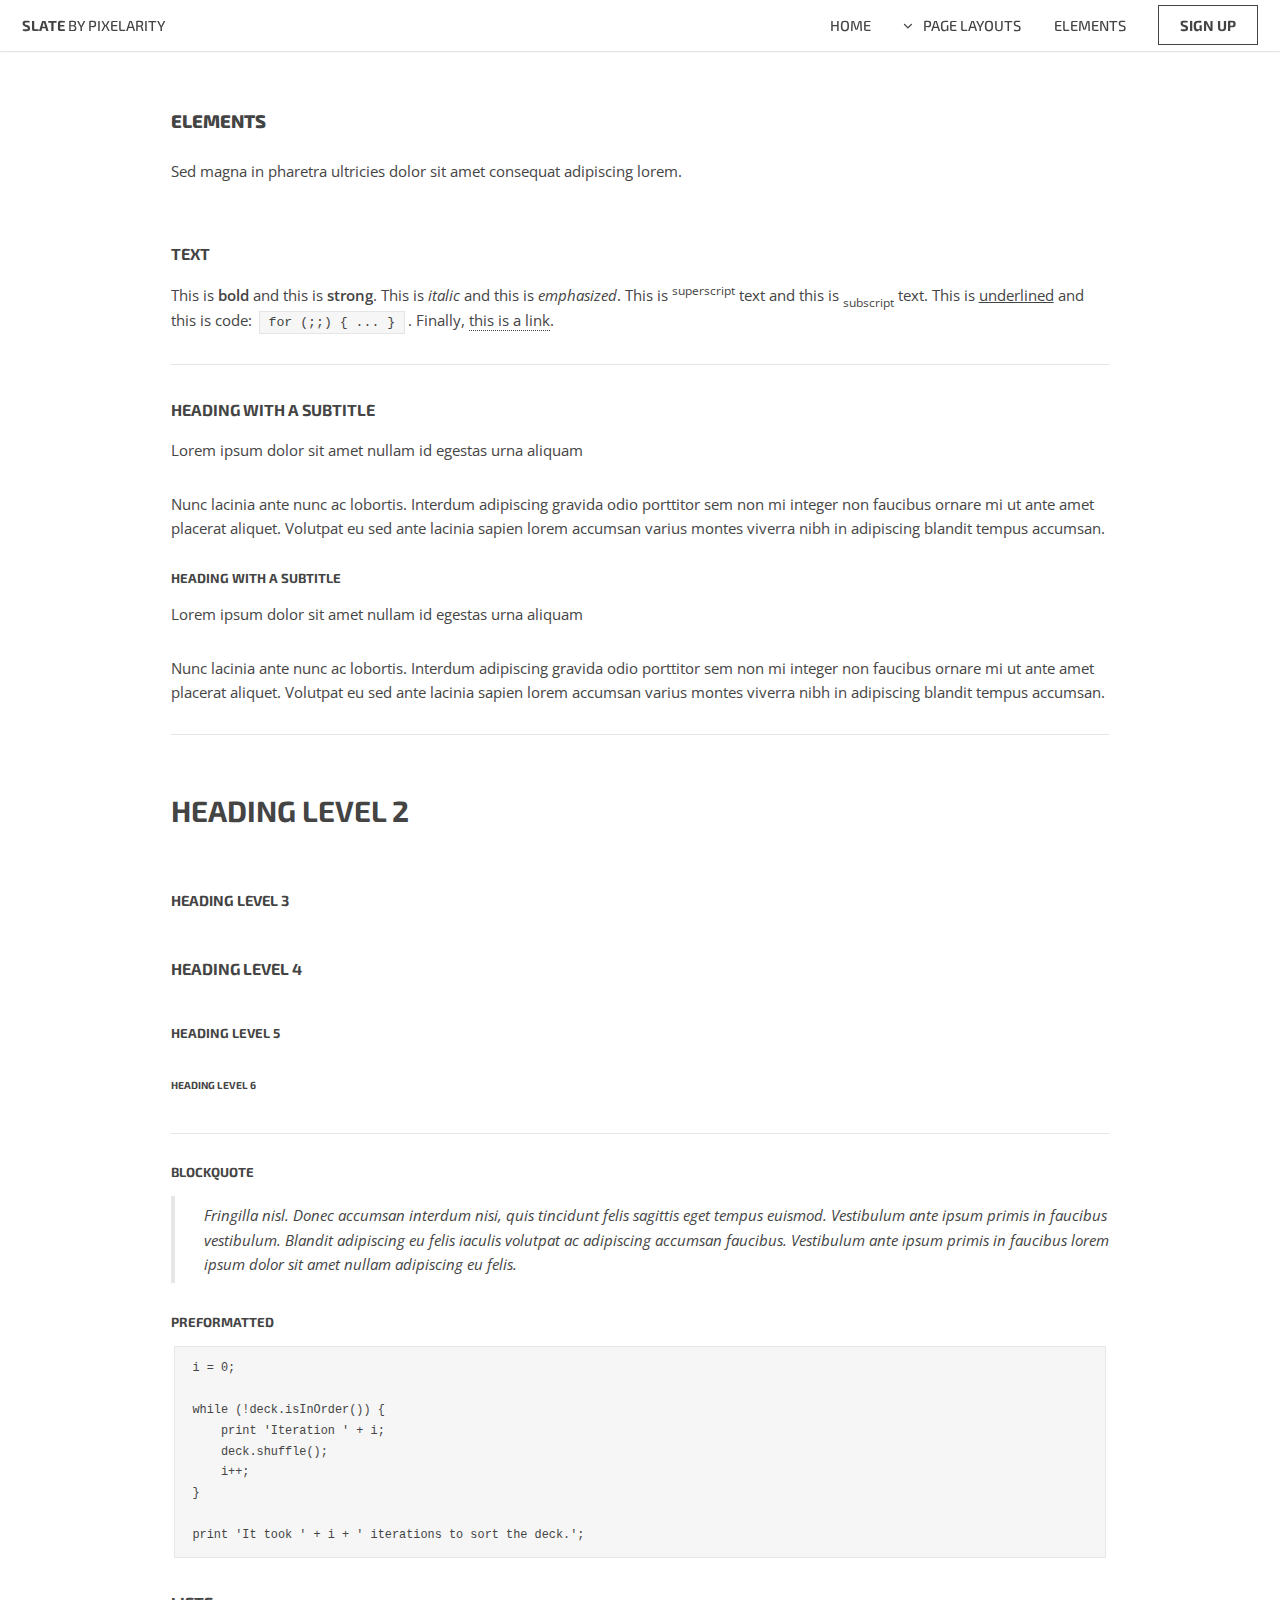
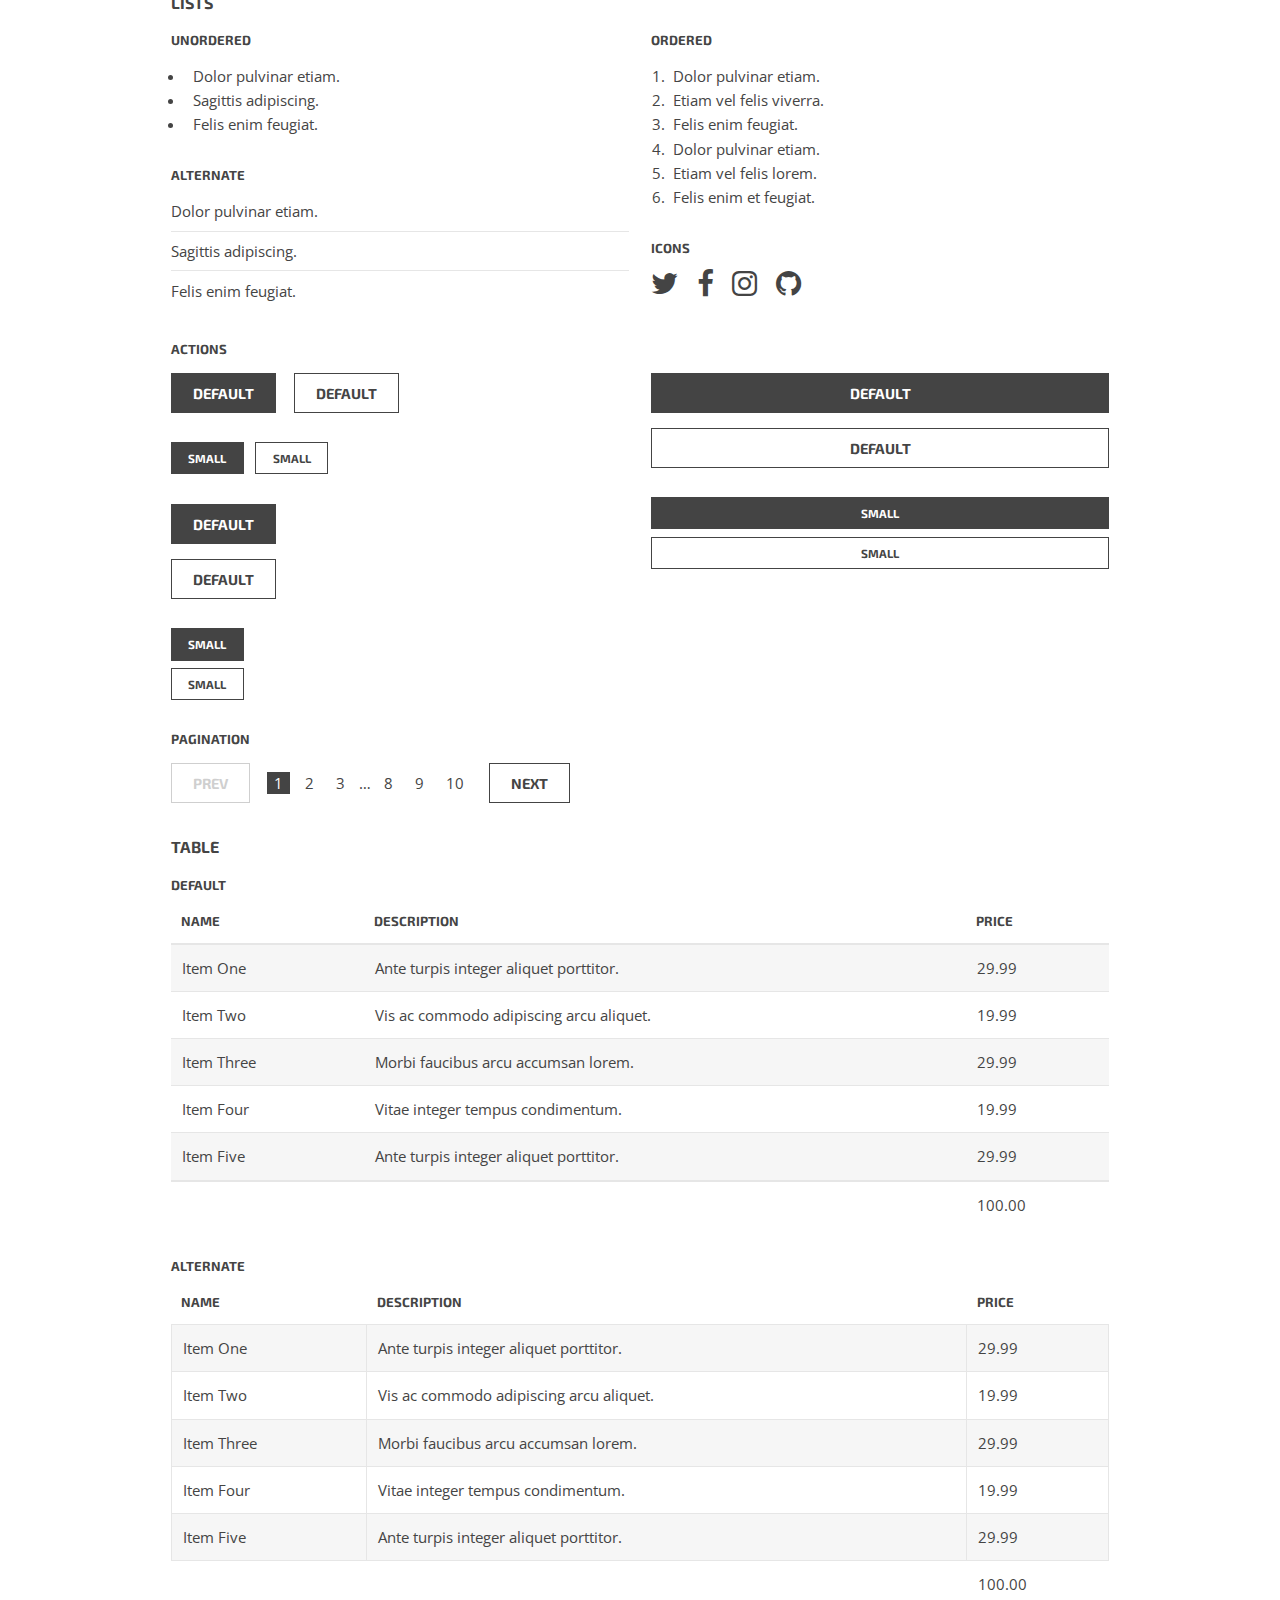
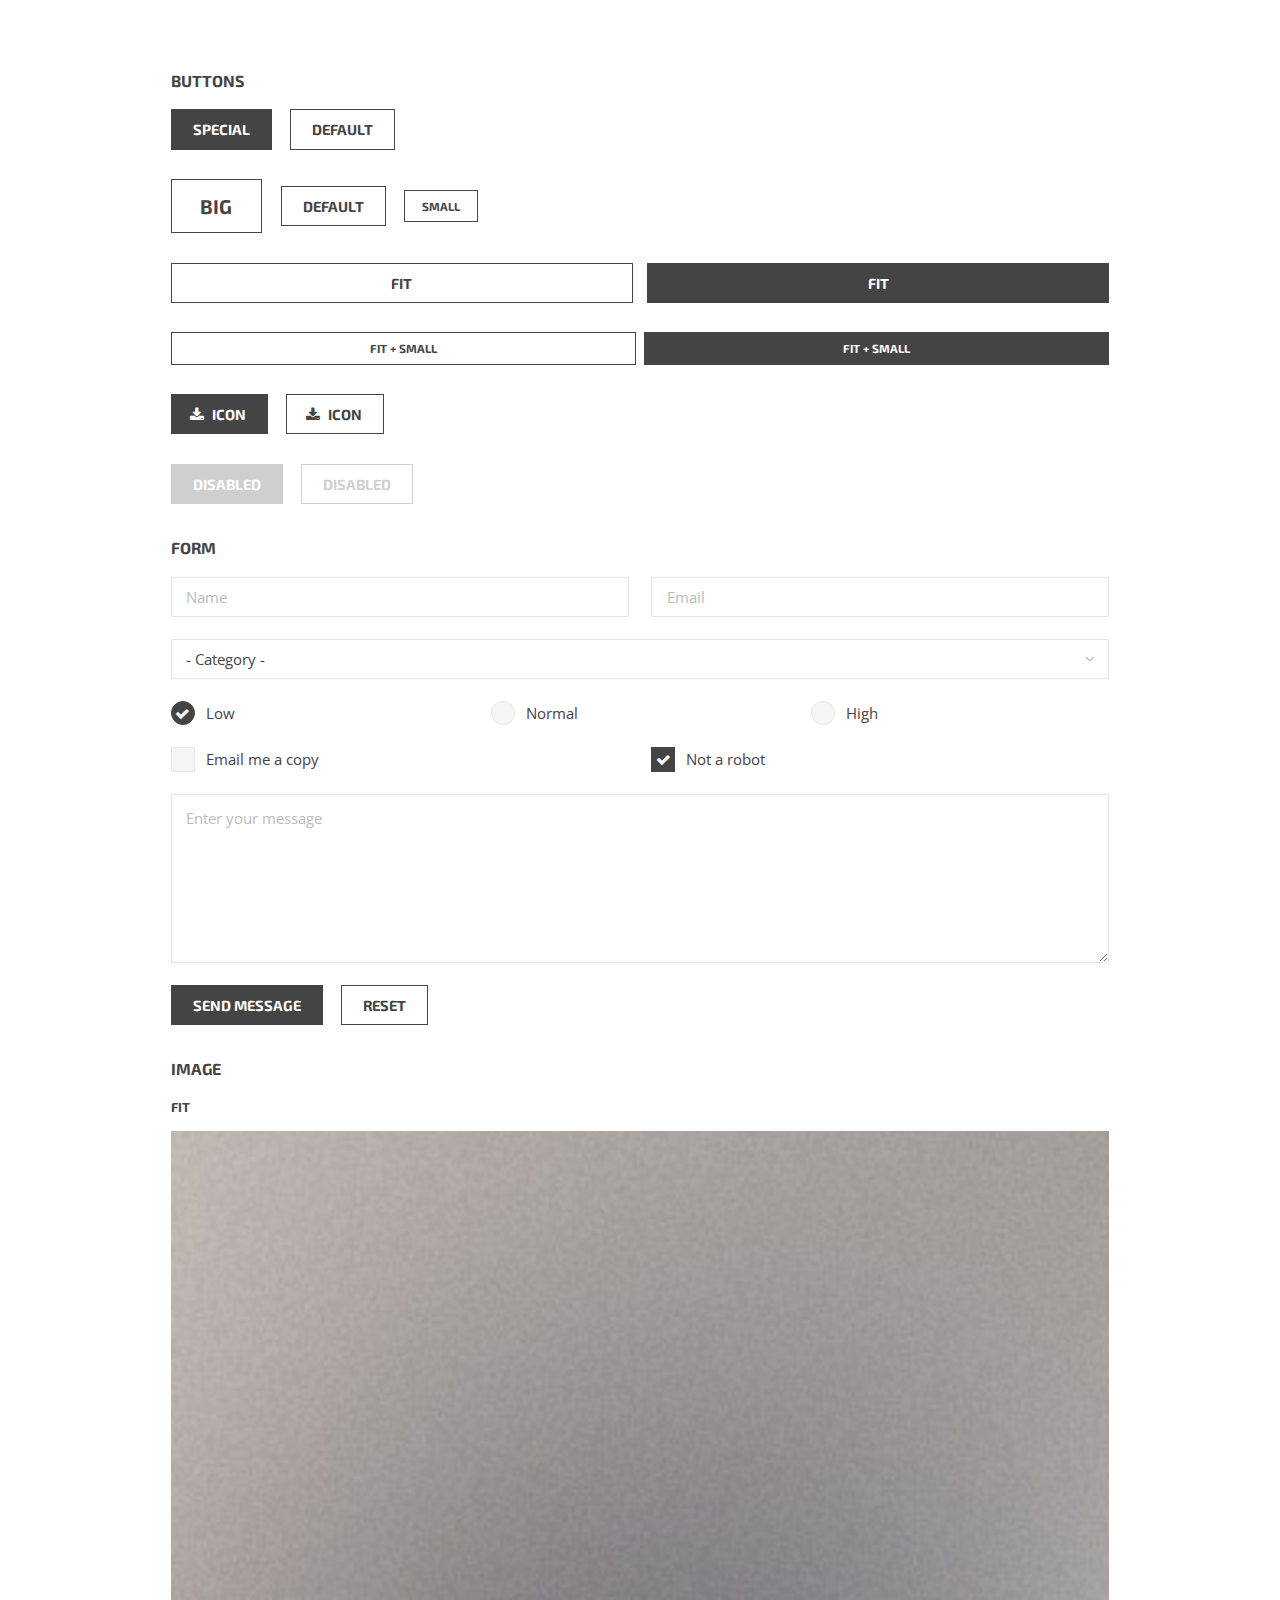
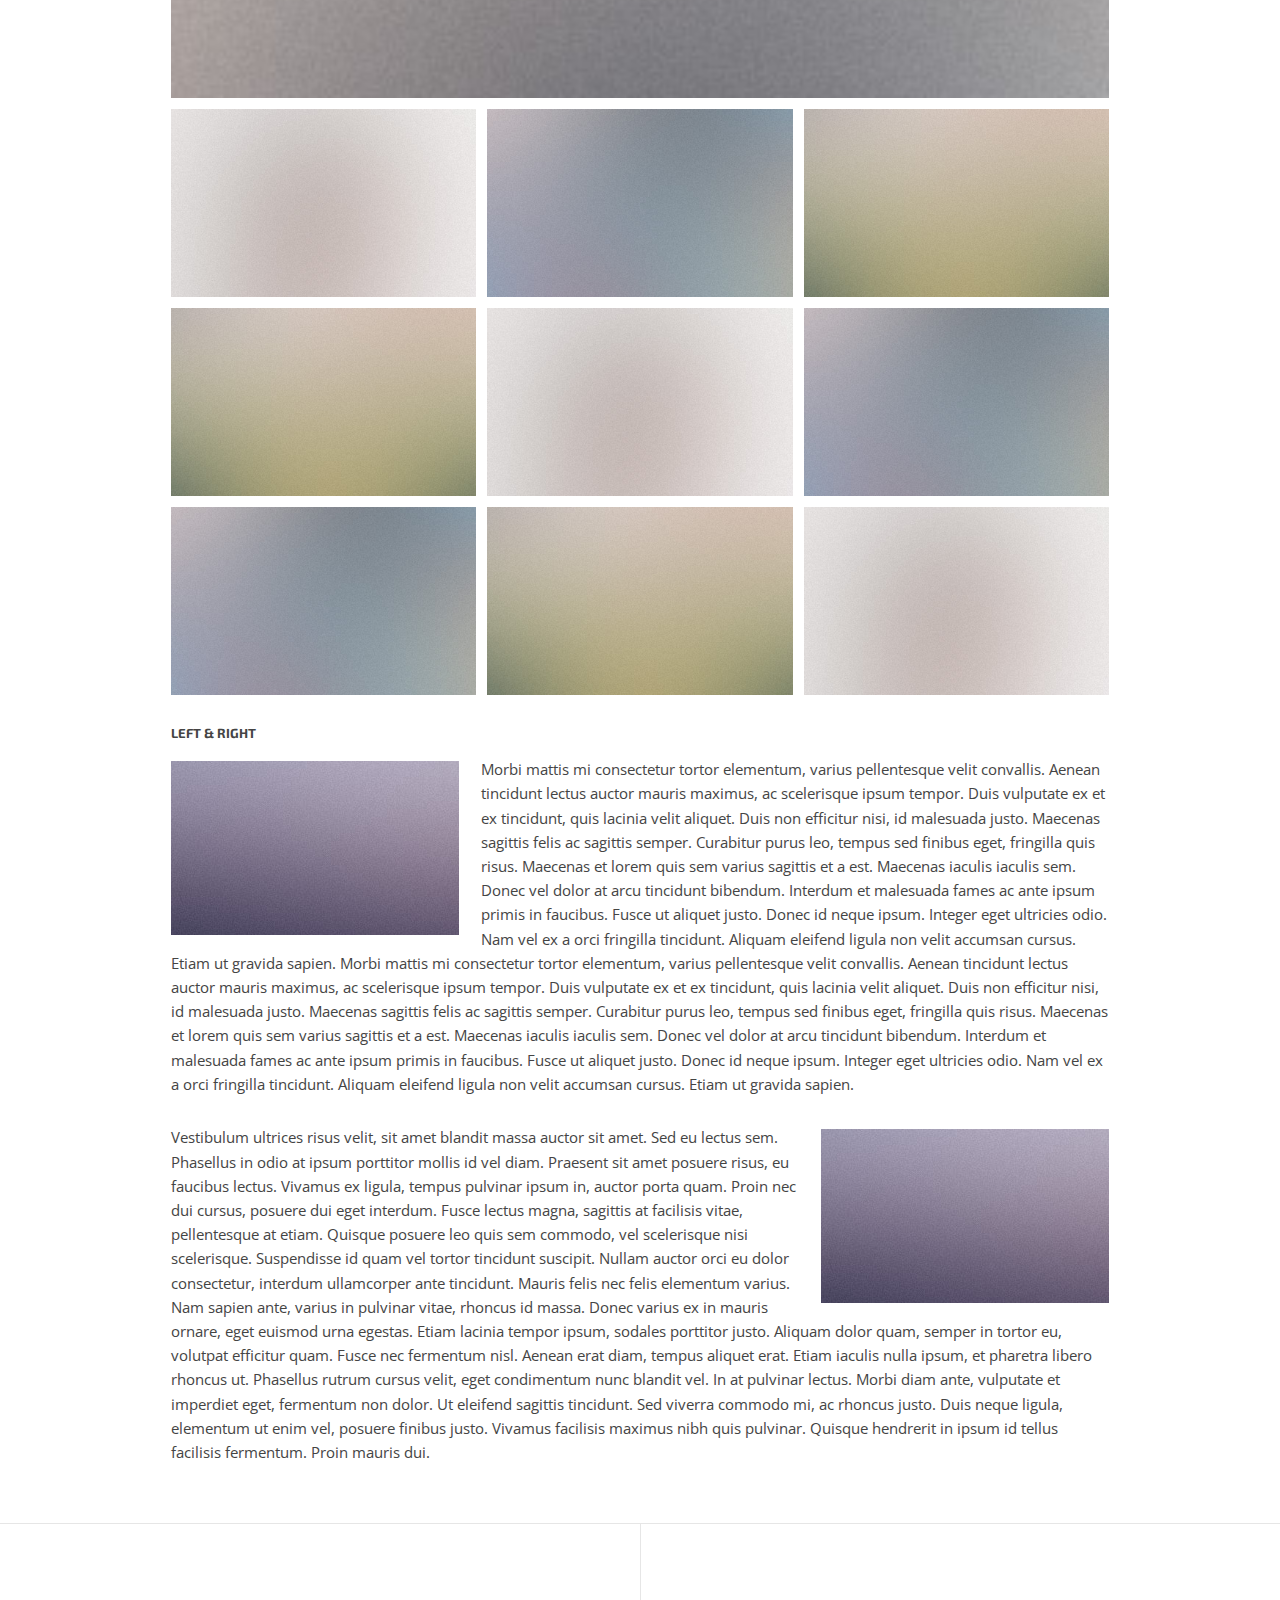
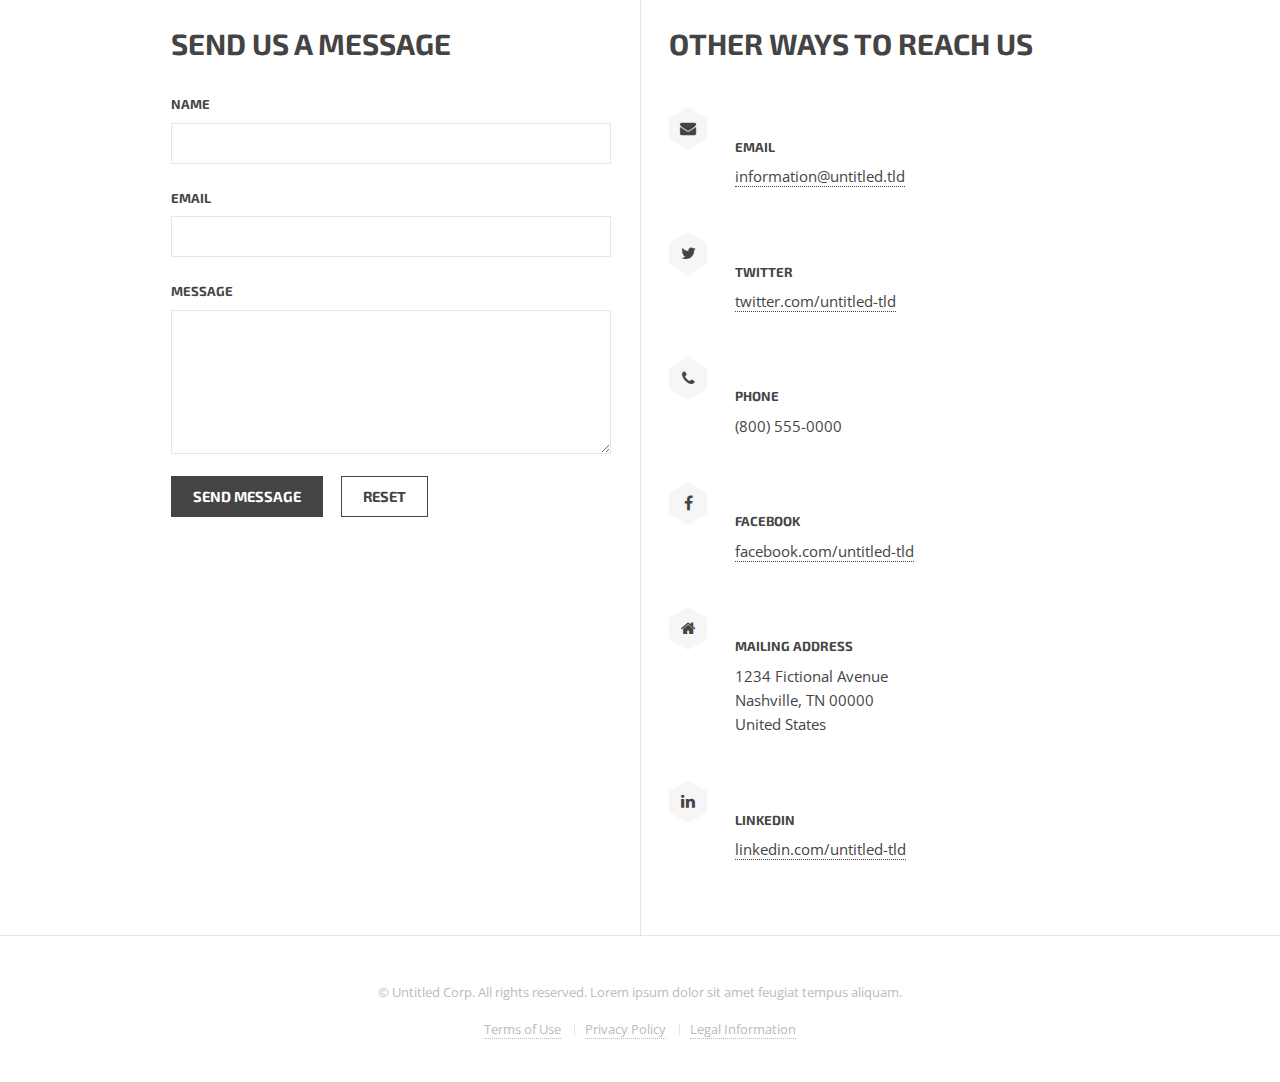
<file: elements.html>
<!DOCTYPE HTML>
<!--
	Slate by Pixelarity
	pixelarity.com | hello@pixelarity.com
	License: pixelarity.com/license
-->
<html>
	<head>
		<title>Untitled</title>
		<meta charset="utf-8" />
		<meta name="viewport" content="width=device-width, initial-scale=1" />
		<!--[if lte IE 8]><script src="assets/js/ie/html5shiv.js"></script><![endif]-->
		<link rel="stylesheet" href="assets/css/main.css" />
		<!--[if lte IE 8]><link rel="stylesheet" href="assets/css/ie8.css" /><![endif]-->
		<!--[if lte IE 9]><link rel="stylesheet" href="assets/css/ie9.css" /><![endif]-->
		<noscript><link rel="stylesheet" href="assets/css/noscript.css" /></noscript>
	</head>
	<body>

		<!-- Header -->
			<header id="header">
				<h1><a href="index.html">Slate <span>by Pixelarity</span></a></h1>
				<nav id="nav">
					<ul>
						<li><a href="index.html">Home</a></li>
						<li>
							<a href="#" class="submenu fa-angle-down">Page Layouts</a>
							<ul>
								<li><a href="left-sidebar.html">Left Sidebar</a></li>
								<li><a href="right-sidebar.html">Right Sidebar</a></li>
								<li><a href="no-sidebar.html">No Sidebar</a></li>
								<li>
									<a href="#">Submenu</a>
									<ul>
										<li><a href="#">Option One</a></li>
										<li><a href="#">Option Two</a></li>
										<li><a href="#">Option Three</a></li>
										<li><a href="#">Option Four</a></li>
									</ul>
								</li>
							</ul>
						</li>
						<li><a href="elements.html">Elements</a></li>
						<li><a href="#" class="button">Sign Up</a></li>
					</ul>
				</nav>
			</header>

		<!-- Main -->
			<section id="main" class="wrapper">
				<div class="inner">

					<header class="major">
						<h2>Elements</h2>
						<p>Sed magna in pharetra ultricies dolor sit amet consequat adipiscing lorem.</p>
					</header>

					<section>
						<h4>Text</h4>
						<p>This is <b>bold</b> and this is <strong>strong</strong>. This is <i>italic</i> and this is <em>emphasized</em>.
							This is <sup>superscript</sup> text and this is <sub>subscript</sub> text.
							This is <u>underlined</u> and this is code: <code>for (;;) { ... }</code>. Finally, <a href="#">this is a link</a>.</p>
							<hr />
							<header>
								<h4>Heading with a Subtitle</h4>
								<p>Lorem ipsum dolor sit amet nullam id egestas urna aliquam</p>
							</header>
							<p>Nunc lacinia ante nunc ac lobortis. Interdum adipiscing gravida odio porttitor sem non mi integer non faucibus ornare mi ut ante amet placerat aliquet. Volutpat eu sed ante lacinia sapien lorem accumsan varius montes viverra nibh in adipiscing blandit tempus accumsan.</p>
							<header>
								<h5>Heading with a Subtitle</h5>
								<p>Lorem ipsum dolor sit amet nullam id egestas urna aliquam</p>
							</header>
							<p>Nunc lacinia ante nunc ac lobortis. Interdum adipiscing gravida odio porttitor sem non mi integer non faucibus ornare mi ut ante amet placerat aliquet. Volutpat eu sed ante lacinia sapien lorem accumsan varius montes viverra nibh in adipiscing blandit tempus accumsan.</p>
							<hr />
							<h2>Heading Level 2</h2>
							<h3>Heading Level 3</h3>
							<h4>Heading Level 4</h4>
							<h5>Heading Level 5</h5>
							<h6>Heading Level 6</h6>
							<hr />
							<h5>Blockquote</h5>
							<blockquote>Fringilla nisl. Donec accumsan interdum nisi, quis tincidunt felis sagittis eget tempus euismod. Vestibulum ante ipsum primis in faucibus vestibulum. Blandit adipiscing eu felis iaculis volutpat ac adipiscing accumsan faucibus. Vestibulum ante ipsum primis in faucibus lorem ipsum dolor sit amet nullam adipiscing eu felis.</blockquote>
							<h5>Preformatted</h5>
							<pre><code>i = 0;

while (!deck.isInOrder()) {
    print 'Iteration ' + i;
    deck.shuffle();
    i++;
}

print 'It took ' + i + ' iterations to sort the deck.';</code></pre>
						</section>

						<section>
							<h4>Lists</h4>
							<div class="row">
								<div class="6u 12u$(medium)">
									<h5 class="alt">Unordered</h5>
									<ul>
										<li>Dolor pulvinar etiam.</li>
										<li>Sagittis adipiscing.</li>
										<li>Felis enim feugiat.</li>
									</ul>
									<h5 class="alt">Alternate</h5>
									<ul class="alt">
										<li>Dolor pulvinar etiam.</li>
										<li>Sagittis adipiscing.</li>
										<li>Felis enim feugiat.</li>
									</ul>
								</div>
								<div class="6u$ 12u$(medium)">
									<h5 class="alt">Ordered</h5>
									<ol>
										<li>Dolor pulvinar etiam.</li>
										<li>Etiam vel felis viverra.</li>
										<li>Felis enim feugiat.</li>
										<li>Dolor pulvinar etiam.</li>
										<li>Etiam vel felis lorem.</li>
										<li>Felis enim et feugiat.</li>
									</ol>
									<h5 class="alt">Icons</h5>
									<ul class="icons">
										<li><a href="#" class="icon fa-twitter"><span class="label">Twitter</span></a></li>
										<li><a href="#" class="icon fa-facebook"><span class="label">Facebook</span></a></li>
										<li><a href="#" class="icon fa-instagram"><span class="label">Instagram</span></a></li>
										<li><a href="#" class="icon fa-github"><span class="label">Github</span></a></li>
									</ul>
								</div>
							</div>
							<h5 class="alt">Actions</h5>
							<div class="row">
								<div class="6u 12u$(medium)">
									<ul class="actions">
										<li><a href="#" class="button special">Default</a></li>
										<li><a href="#" class="button">Default</a></li>
									</ul>
									<ul class="actions small">
										<li><a href="#" class="button special small">Small</a></li>
										<li><a href="#" class="button small">Small</a></li>
									</ul>
									<ul class="actions vertical">
										<li><a href="#" class="button special">Default</a></li>
										<li><a href="#" class="button">Default</a></li>
									</ul>
									<ul class="actions vertical small">
										<li><a href="#" class="button special small">Small</a></li>
										<li><a href="#" class="button small">Small</a></li>
									</ul>
								</div>
								<div class="6u 12u$(medium)">
									<ul class="actions vertical">
										<li><a href="#" class="button special fit">Default</a></li>
										<li><a href="#" class="button fit">Default</a></li>
									</ul>
									<ul class="actions vertical small">
										<li><a href="#" class="button special small fit">Small</a></li>
										<li><a href="#" class="button small fit">Small</a></li>
									</ul>
								</div>
							</div>
							<h5 class="alt">Pagination</h5>
							<ul class="pagination">
								<li><span class="button disabled">Prev</span></li>
								<li><a href="#" class="page active">1</a></li>
								<li><a href="#" class="page">2</a></li>
								<li><a href="#" class="page">3</a></li>
								<li><span>&hellip;</span></li>
								<li><a href="#" class="page">8</a></li>
								<li><a href="#" class="page">9</a></li>
								<li><a href="#" class="page">10</a></li>
								<li><a href="#" class="button">Next</a></li>
							</ul>
						</section>

						<section>
							<h4>Table</h4>
							<h5 class="alt">Default</h5>
							<div class="table-wrapper">
								<table>
									<thead>
										<tr>
											<th>Name</th>
											<th>Description</th>
											<th>Price</th>
										</tr>
									</thead>
									<tbody>
										<tr>
											<td>Item One</td>
											<td>Ante turpis integer aliquet porttitor.</td>
											<td>29.99</td>
										</tr>
										<tr>
											<td>Item Two</td>
											<td>Vis ac commodo adipiscing arcu aliquet.</td>
											<td>19.99</td>
										</tr>
										<tr>
											<td>Item Three</td>
											<td> Morbi faucibus arcu accumsan lorem.</td>
											<td>29.99</td>
										</tr>
										<tr>
											<td>Item Four</td>
											<td>Vitae integer tempus condimentum.</td>
											<td>19.99</td>
										</tr>
										<tr>
											<td>Item Five</td>
											<td>Ante turpis integer aliquet porttitor.</td>
											<td>29.99</td>
										</tr>
									</tbody>
									<tfoot>
										<tr>
											<td colspan="2"></td>
											<td>100.00</td>
										</tr>
									</tfoot>
								</table>
							</div>

							<h5 class="alt">Alternate</h5>
							<div class="table-wrapper">
								<table class="alt">
									<thead>
										<tr>
											<th>Name</th>
											<th>Description</th>
											<th>Price</th>
										</tr>
									</thead>
									<tbody>
										<tr>
											<td>Item One</td>
											<td>Ante turpis integer aliquet porttitor.</td>
											<td>29.99</td>
										</tr>
										<tr>
											<td>Item Two</td>
											<td>Vis ac commodo adipiscing arcu aliquet.</td>
											<td>19.99</td>
										</tr>
										<tr>
											<td>Item Three</td>
											<td> Morbi faucibus arcu accumsan lorem.</td>
											<td>29.99</td>
										</tr>
										<tr>
											<td>Item Four</td>
											<td>Vitae integer tempus condimentum.</td>
											<td>19.99</td>
										</tr>
										<tr>
											<td>Item Five</td>
											<td>Ante turpis integer aliquet porttitor.</td>
											<td>29.99</td>
										</tr>
									</tbody>
									<tfoot>
										<tr>
											<td colspan="2"></td>
											<td>100.00</td>
										</tr>
									</tfoot>
								</table>
							</div>
						</section>

						<section>
							<h4>Buttons</h4>
							<ul class="actions">
								<li><a href="#" class="button special">Special</a></li>
								<li><a href="#" class="button">Default</a></li>
							</ul>
							<ul class="actions">
								<li><a href="#" class="button big">Big</a></li>
								<li><a href="#" class="button">Default</a></li>
								<li><a href="#" class="button small">Small</a></li>
							</ul>
							<ul class="actions fit">
								<li><a href="#" class="button fit">Fit</a></li>
								<li><a href="#" class="button special fit">Fit</a></li>
							</ul>
							<ul class="actions fit small">
								<li><a href="#" class="button fit small">Fit + Small</a></li>
								<li><a href="#" class="button special fit small">Fit + Small</a></li>
							</ul>
							<ul class="actions">
								<li><a href="#" class="button special icon fa-download">Icon</a></li>
								<li><a href="#" class="button icon fa-download">Icon</a></li>
							</ul>
							<ul class="actions">
								<li><span class="button special disabled">Disabled</span></li>
								<li><span class="button disabled">Disabled</span></li>
							</ul>
						</section>

						<section>
							<h4>Form</h4>
							<form method="post" action="#">
								<div class="row uniform">
									<div class="6u 12u$(xsmall)">
										<input type="text" name="demo-name" id="demo-name" value="" placeholder="Name" />
									</div>
									<div class="6u$ 12u$(xsmall)">
										<input type="email" name="demo-email" id="demo-email" value="" placeholder="Email" />
									</div>
									<div class="12u$">
										<div class="select-wrapper">
											<select name="demo-category" id="demo-category">
												<option value="">- Category -</option>
												<option value="1">Manufacturing</option>
												<option value="1">Shipping</option>
												<option value="1">Administration</option>
												<option value="1">Human Resources</option>
											</select>
										</div>
									</div>
									<div class="4u 12u$(small)">
										<input type="radio" id="demo-priority-low" name="demo-priority" checked>
										<label for="demo-priority-low">Low</label>
									</div>
									<div class="4u 12u$(small)">
										<input type="radio" id="demo-priority-normal" name="demo-priority">
										<label for="demo-priority-normal">Normal</label>
									</div>
									<div class="4u$ 12u$(small)">
										<input type="radio" id="demo-priority-high" name="demo-priority">
										<label for="demo-priority-high">High</label>
									</div>
									<div class="6u 12u$(small)">
										<input type="checkbox" id="demo-copy" name="demo-copy">
										<label for="demo-copy">Email me a copy</label>
									</div>
									<div class="6u$ 12u$(small)">
										<input type="checkbox" id="demo-human" name="demo-human" checked>
										<label for="demo-human">Not a robot</label>
									</div>
									<div class="12u$">
										<textarea name="demo-message" id="demo-message" placeholder="Enter your message" rows="6"></textarea>
									</div>
									<div class="12u$">
										<ul class="actions">
											<li><input type="submit" value="Send Message" class="special" /></li>
											<li><input type="reset" value="Reset" /></li>
										</ul>
									</div>
								</div>
							</form>
						</section>

						<section>
							<h4>Image</h4>
							<h5 class="alt">Fit</h5>
							<div class="box alt">
								<div class="row uniform 50%">
									<div class="12u"><span class="image fit"><img src="images/pic07.jpg" alt="" /></span></div>
									<div class="4u"><span class="image fit"><img src="images/pic01.jpg" alt="" /></span></div>
									<div class="4u"><span class="image fit"><img src="images/pic02.jpg" alt="" /></span></div>
									<div class="4u"><span class="image fit"><img src="images/pic03.jpg" alt="" /></span></div>
									<div class="4u"><span class="image fit"><img src="images/pic03.jpg" alt="" /></span></div>
									<div class="4u"><span class="image fit"><img src="images/pic01.jpg" alt="" /></span></div>
									<div class="4u"><span class="image fit"><img src="images/pic02.jpg" alt="" /></span></div>
									<div class="4u"><span class="image fit"><img src="images/pic02.jpg" alt="" /></span></div>
									<div class="4u"><span class="image fit"><img src="images/pic03.jpg" alt="" /></span></div>
									<div class="4u"><span class="image fit"><img src="images/pic01.jpg" alt="" /></span></div>
								</div>
							</div>
							<h5 class="alt">Left &amp; Right</h5>
							<p><span class="image left"><img src="images/pic08.jpg" alt="" /></span>Morbi mattis mi consectetur tortor elementum, varius pellentesque velit convallis. Aenean tincidunt lectus auctor mauris maximus, ac scelerisque ipsum tempor. Duis vulputate ex et ex tincidunt, quis lacinia velit aliquet. Duis non efficitur nisi, id malesuada justo. Maecenas sagittis felis ac sagittis semper. Curabitur purus leo, tempus sed finibus eget, fringilla quis risus. Maecenas et lorem quis sem varius sagittis et a est. Maecenas iaculis iaculis sem. Donec vel dolor at arcu tincidunt bibendum. Interdum et malesuada fames ac ante ipsum primis in faucibus. Fusce ut aliquet justo. Donec id neque ipsum. Integer eget ultricies odio. Nam vel ex a orci fringilla tincidunt. Aliquam eleifend ligula non velit accumsan cursus. Etiam ut gravida sapien. Morbi mattis mi consectetur tortor elementum, varius pellentesque velit convallis. Aenean tincidunt lectus auctor mauris maximus, ac scelerisque ipsum tempor. Duis vulputate ex et ex tincidunt, quis lacinia velit aliquet. Duis non efficitur nisi, id malesuada justo. Maecenas sagittis felis ac sagittis semper. Curabitur purus leo, tempus sed finibus eget, fringilla quis risus. Maecenas et lorem quis sem varius sagittis et a est. Maecenas iaculis iaculis sem. Donec vel dolor at arcu tincidunt bibendum. Interdum et malesuada fames ac ante ipsum primis in faucibus. Fusce ut aliquet justo. Donec id neque ipsum. Integer eget ultricies odio. Nam vel ex a orci fringilla tincidunt. Aliquam eleifend ligula non velit accumsan cursus. Etiam ut gravida sapien.</p>
							<p><span class="image right"><img src="images/pic08.jpg" alt="" /></span>Vestibulum ultrices risus velit, sit amet blandit massa auctor sit amet. Sed eu lectus sem. Phasellus in odio at ipsum porttitor mollis id vel diam. Praesent sit amet posuere risus, eu faucibus lectus. Vivamus ex ligula, tempus pulvinar ipsum in, auctor porta quam. Proin nec dui cursus, posuere dui eget interdum. Fusce lectus magna, sagittis at facilisis vitae, pellentesque at etiam. Quisque posuere leo quis sem commodo, vel scelerisque nisi scelerisque. Suspendisse id quam vel tortor tincidunt suscipit. Nullam auctor orci eu dolor consectetur, interdum ullamcorper ante tincidunt. Mauris felis nec felis elementum varius. Nam sapien ante, varius in pulvinar vitae, rhoncus id massa. Donec varius ex in mauris ornare, eget euismod urna egestas. Etiam lacinia tempor ipsum, sodales porttitor justo. Aliquam dolor quam, semper in tortor eu, volutpat efficitur quam. Fusce nec fermentum nisl. Aenean erat diam, tempus aliquet erat. Etiam iaculis nulla ipsum, et pharetra libero rhoncus ut. Phasellus rutrum cursus velit, eget condimentum nunc blandit vel. In at pulvinar lectus. Morbi diam ante, vulputate et imperdiet eget, fermentum non dolor. Ut eleifend sagittis tincidunt. Sed viverra commodo mi, ac rhoncus justo. Duis neque ligula, elementum ut enim vel, posuere finibus justo. Vivamus facilisis maximus nibh quis pulvinar. Quisque hendrerit in ipsum id tellus facilisis fermentum. Proin mauris dui.</p>
						</section>

				</div>
			</section>

		<!-- Contact -->
			<section id="contact" class="wrapper split">
				<div class="inner">
					<section>
						<h2>Send us a message</h2>
						<form method="post" action="#">
							<div class="row uniform">
								<div class="6u 12u$(large) 6u(medium) 12u$(xsmall)">
									<label for="name">Name</label>
									<input type="text" name="name" id="name" />
								</div>
								<div class="6u$ 12u$(large) 6u$(medium) 12u$(xsmall)">
									<label for="email">Email</label>
									<input type="email" name="email" id="email" />
								</div>
								<div class="12u$">
									<label for="message">Message</label>
									<textarea name="message" id="message" rows="5"></textarea>
								</div>
								<div class="12u$">
									<ul class="actions">
										<li><input type="submit" value="Send Message" class="special" /></li>
										<li><input type="reset" value="Reset" /></li>
									</ul>
								</div>
							</div>
						</form>
					</section>
					<section>
						<h2>Other ways to reach us</h2>
						<ul class="bulleted-icons">
							<li>
								<span class="icon-wrapper"><span class="icon fa-envelope"></span></span>
								<h3>Email</h3>
								<p><a href="#">information@untitled.tld</a></p>
							</li>
							<li>
								<span class="icon-wrapper"><span class="icon fa-twitter"></span></span>
								<h3>Twitter</h3>
								<p><a href="#">twitter.com/untitled-tld</a></p>
							</li>
							<li>
								<span class="icon-wrapper"><span class="icon fa-phone"></span></span>
								<h3>Phone</h3>
								<p>(800) 555-0000</p>
							</li>
							<li>
								<span class="icon-wrapper"><span class="icon fa-facebook"></span></span>
								<h3>Facebook</h3>
								<p><a href="#">facebook.com/untitled-tld</a></p>
							</li>
							<li>
								<span class="icon-wrapper"><span class="icon fa-home"></span></span>
								<h3>Mailing Address</h3>
								<p>1234 Fictional Avenue<br />
								Nashville, TN 00000<br />
								United States
								</p>
							</li>
							<li>
								<span class="icon-wrapper"><span class="icon fa-linkedin"></span></span>
								<h3>LinkedIn</h3>
								<p><a href="#">linkedin.com/untitled-tld</a></p>
							</li>
						</ul>
					</section>
				</div>
			</section>

		<!-- Footer -->
			<footer id="footer">
				<div class="inner">
					<p class="copyright">&copy; Untitled Corp. All rights reserved. Lorem ipsum dolor sit amet feugiat tempus aliquam.</p>
					<ul class="menu">
						<li><a href="#">Terms<span> of Use</span></a></li>
						<li><a href="#">Privacy<span> Policy</span></a></li>
						<li><a href="#">Legal<span> Information</span></a></li>
					</ul>
				</div>
			</footer>

		<!-- Scripts -->
			<script src="assets/js/jquery.min.js"></script>
			<script src="assets/js/jquery.dropotron.min.js"></script>
			<script src="assets/js/jquery.scrollex.min.js"></script>
			<script src="assets/js/skel.min.js"></script>
			<script src="assets/js/util.js"></script>
			<!--[if lte IE 8]><script src="assets/js/ie/respond.min.js"></script><![endif]-->
			<script src="assets/js/main.js"></script>

	</body>
</html>
</file>
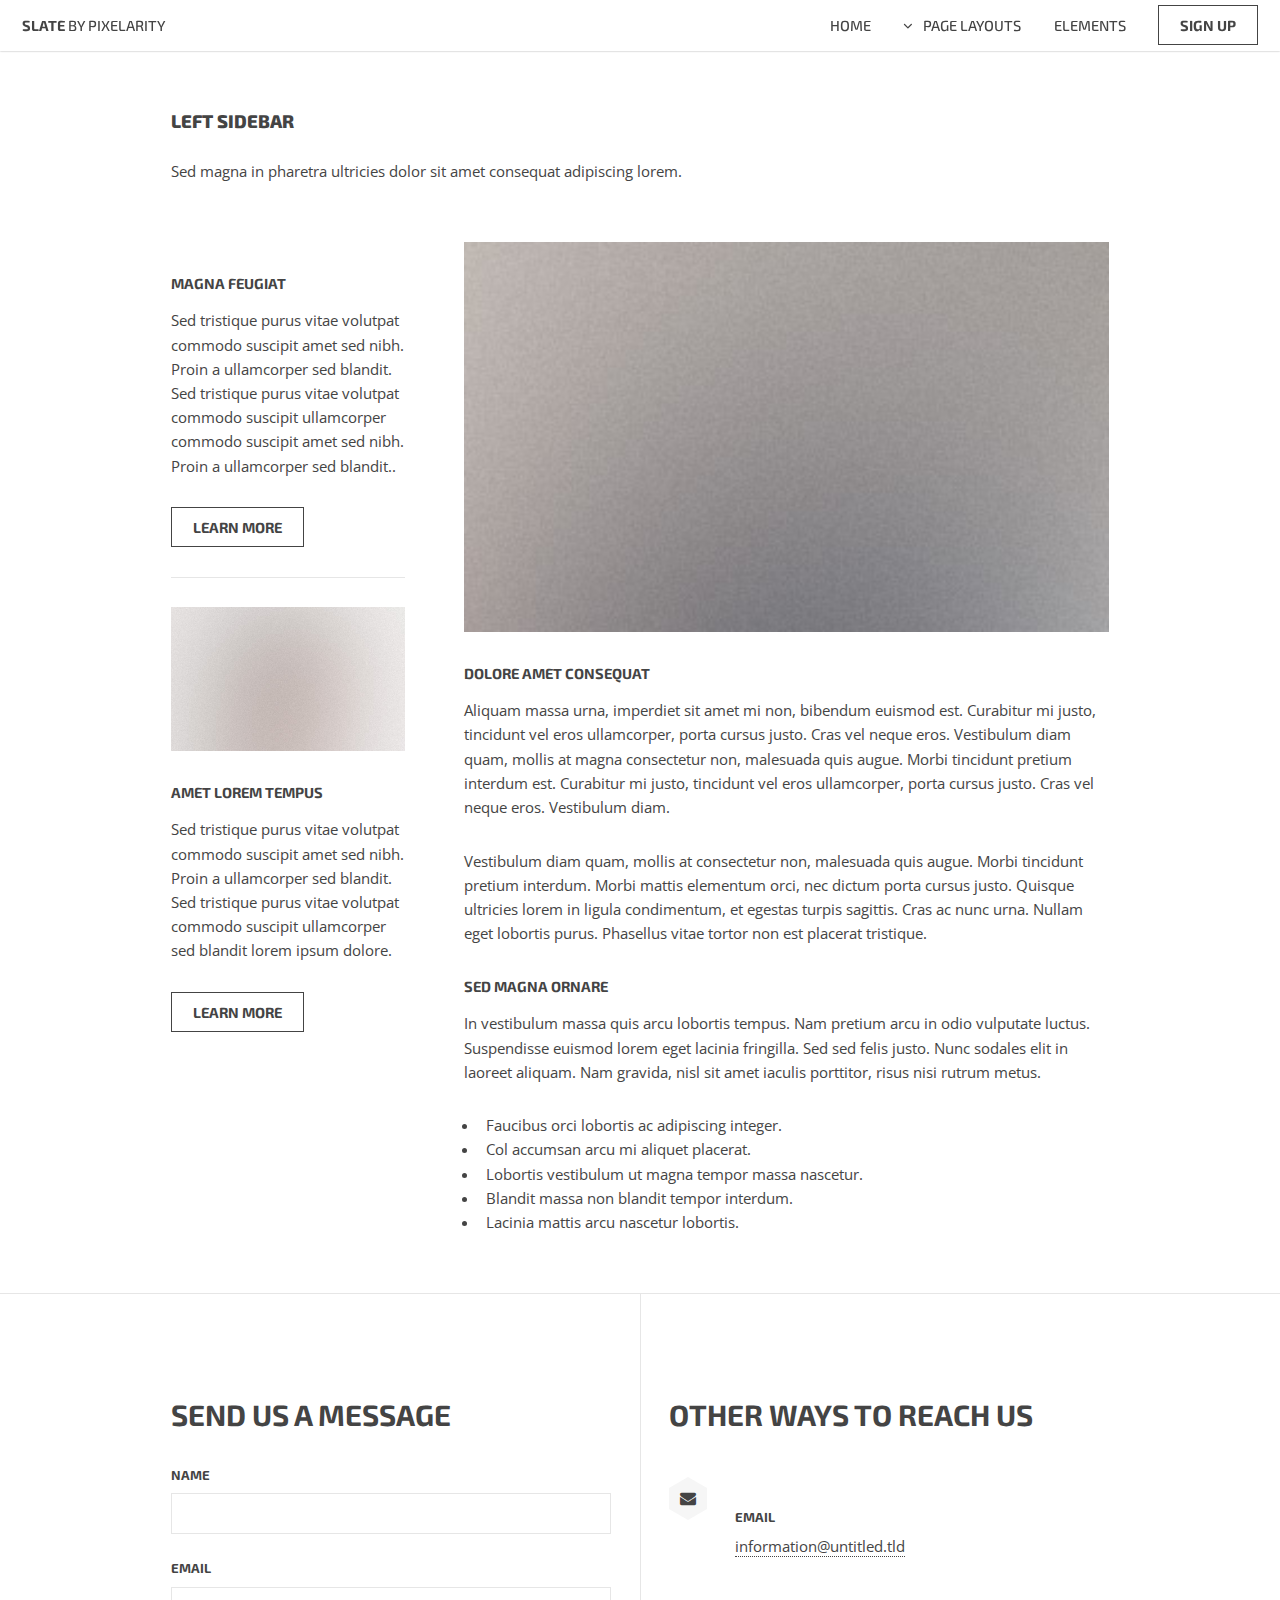
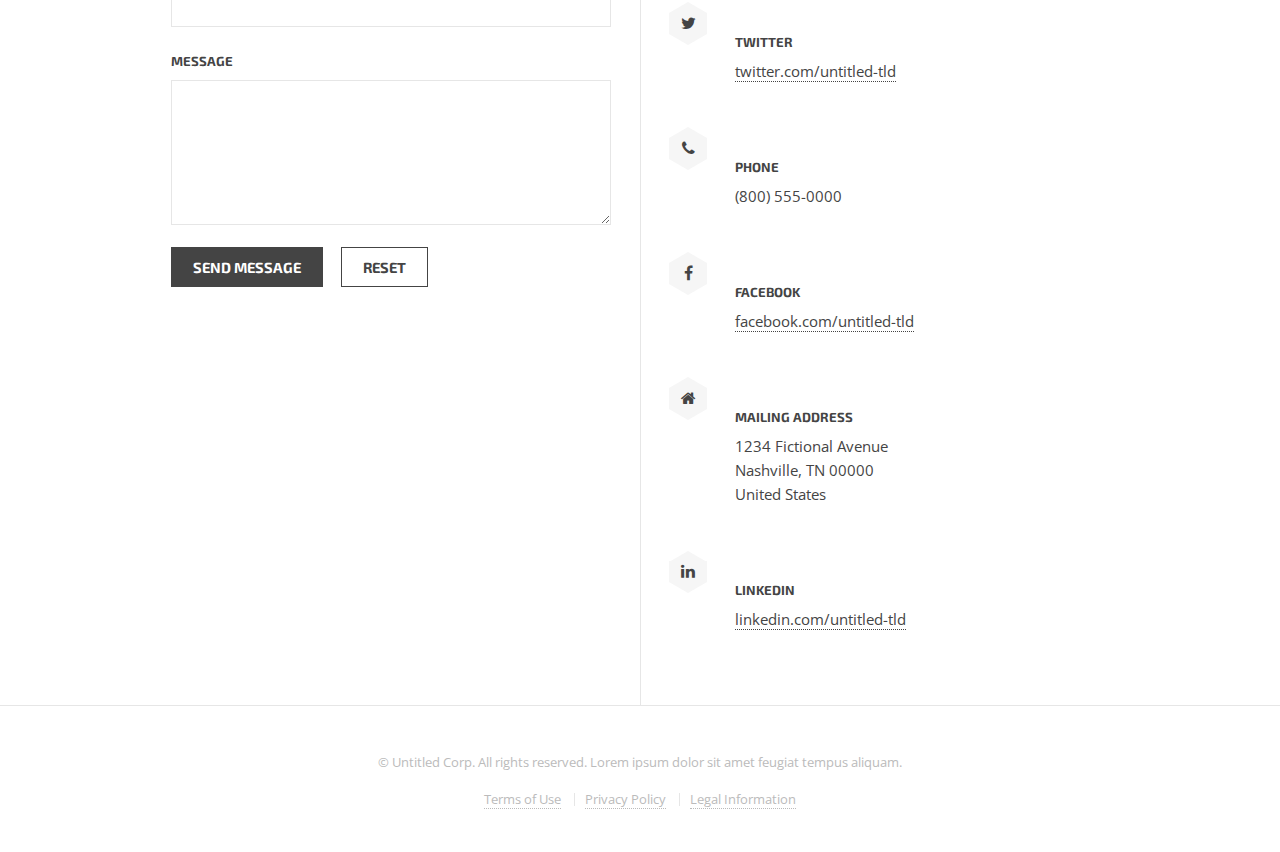
<file: left-sidebar.html>
<!DOCTYPE HTML>
<!--
	Slate by Pixelarity
	pixelarity.com | hello@pixelarity.com
	License: pixelarity.com/license
-->
<html>
	<head>
		<title>Untitled</title>
		<meta charset="utf-8" />
		<meta name="viewport" content="width=device-width, initial-scale=1" />
		<!--[if lte IE 8]><script src="assets/js/ie/html5shiv.js"></script><![endif]-->
		<link rel="stylesheet" href="assets/css/main.css" />
		<!--[if lte IE 8]><link rel="stylesheet" href="assets/css/ie8.css" /><![endif]-->
		<!--[if lte IE 9]><link rel="stylesheet" href="assets/css/ie9.css" /><![endif]-->
		<noscript><link rel="stylesheet" href="assets/css/noscript.css" /></noscript>
	</head>
	<body>

		<!-- Header -->
			<header id="header">
				<h1><a href="index.html">Slate <span>by Pixelarity</span></a></h1>
				<nav id="nav">
					<ul>
						<li><a href="index.html">Home</a></li>
						<li>
							<a href="#" class="submenu fa-angle-down">Page Layouts</a>
							<ul>
								<li><a href="left-sidebar.html">Left Sidebar</a></li>
								<li><a href="right-sidebar.html">Right Sidebar</a></li>
								<li><a href="no-sidebar.html">No Sidebar</a></li>
								<li>
									<a href="#">Submenu</a>
									<ul>
										<li><a href="#">Option One</a></li>
										<li><a href="#">Option Two</a></li>
										<li><a href="#">Option Three</a></li>
										<li><a href="#">Option Four</a></li>
									</ul>
								</li>
							</ul>
						</li>
						<li><a href="elements.html">Elements</a></li>
						<li><a href="#" class="button">Sign Up</a></li>
					</ul>
				</nav>
			</header>

		<!-- Main -->
			<section id="main" class="wrapper sidebar left">
				<div class="inner">

					<header class="major">
						<h2>Left Sidebar</h2>
						<p>Sed magna in pharetra ultricies dolor sit amet consequat adipiscing lorem.</p>
					</header>

					<!-- Content -->
						<div class="content">
							<a href="#" class="image fit"><img src="images/pic07.jpg" alt="" /></a>
							<h3>Dolore Amet Consequat</h3>
							<p>Aliquam massa urna, imperdiet sit amet mi non, bibendum euismod est. Curabitur mi justo, tincidunt vel eros ullamcorper, porta cursus justo. Cras vel neque eros. Vestibulum diam quam, mollis at magna consectetur non, malesuada quis augue. Morbi tincidunt pretium interdum est. Curabitur mi justo, tincidunt vel eros ullamcorper, porta cursus justo. Cras vel neque eros. Vestibulum diam.</p>
							<p>Vestibulum diam quam, mollis at consectetur non, malesuada quis augue. Morbi tincidunt pretium interdum. Morbi mattis elementum orci, nec dictum porta cursus justo. Quisque ultricies lorem in ligula condimentum, et egestas turpis sagittis. Cras ac nunc urna. Nullam eget lobortis purus. Phasellus vitae tortor non est placerat tristique.</p>
							<h3>Sed Magna Ornare</h3>
							<p>In vestibulum massa quis arcu lobortis tempus. Nam pretium arcu in odio vulputate luctus. Suspendisse euismod lorem eget lacinia fringilla. Sed sed felis justo. Nunc sodales elit in laoreet aliquam. Nam gravida, nisl sit amet iaculis porttitor, risus nisi rutrum metus.</p>
							<ul>
								<li>Faucibus orci lobortis ac adipiscing integer.</li>
								<li>Col accumsan arcu mi aliquet placerat.</li>
								<li>Lobortis vestibulum ut magna tempor massa nascetur.</li>
								<li>Blandit massa non blandit tempor interdum.</li>
								<li>Lacinia mattis arcu nascetur lobortis.</li>
							</ul>
						</div>

					<!-- Sidebar -->
						<div class="sidebar">

							<section>
								<h3>Magna Feugiat</h3>
								<p>Sed tristique purus vitae volutpat commodo suscipit amet sed nibh. Proin a ullamcorper sed blandit. Sed tristique purus vitae volutpat commodo suscipit ullamcorper commodo suscipit amet sed nibh. Proin a ullamcorper sed blandit..</p>
								<footer>
									<ul class="actions">
										<li><a href="#" class="button">Learn More</a></li>
									</ul>
								</footer>
							</section>
							<hr />
							<section>
								<a href="#" class="image fit"><img src="images/pic01.jpg" alt="" /></a>
								<h3>Amet Lorem Tempus</h3>
								<p>Sed tristique purus vitae volutpat commodo suscipit amet sed nibh. Proin a ullamcorper sed blandit. Sed tristique purus vitae volutpat commodo suscipit ullamcorper sed blandit lorem ipsum dolore.</p>
								<footer>
									<ul class="actions">
										<li><a href="#" class="button">Learn More</a></li>
									</ul>
								</footer>
							</section>

						</div>

				</div>
			</section>

		<!-- Contact -->
			<section id="contact" class="wrapper split">
				<div class="inner">
					<section>
						<h2>Send us a message</h2>
						<form method="post" action="#">
							<div class="row uniform">
								<div class="6u 12u$(large) 6u(medium) 12u$(xsmall)">
									<label for="name">Name</label>
									<input type="text" name="name" id="name" />
								</div>
								<div class="6u$ 12u$(large) 6u$(medium) 12u$(xsmall)">
									<label for="email">Email</label>
									<input type="email" name="email" id="email" />
								</div>
								<div class="12u$">
									<label for="message">Message</label>
									<textarea name="message" id="message" rows="5"></textarea>
								</div>
								<div class="12u$">
									<ul class="actions">
										<li><input type="submit" value="Send Message" class="special" /></li>
										<li><input type="reset" value="Reset" /></li>
									</ul>
								</div>
							</div>
						</form>
					</section>
					<section>
						<h2>Other ways to reach us</h2>
						<ul class="bulleted-icons">
							<li>
								<span class="icon-wrapper"><span class="icon fa-envelope"></span></span>
								<h3>Email</h3>
								<p><a href="#">information@untitled.tld</a></p>
							</li>
							<li>
								<span class="icon-wrapper"><span class="icon fa-twitter"></span></span>
								<h3>Twitter</h3>
								<p><a href="#">twitter.com/untitled-tld</a></p>
							</li>
							<li>
								<span class="icon-wrapper"><span class="icon fa-phone"></span></span>
								<h3>Phone</h3>
								<p>(800) 555-0000</p>
							</li>
							<li>
								<span class="icon-wrapper"><span class="icon fa-facebook"></span></span>
								<h3>Facebook</h3>
								<p><a href="#">facebook.com/untitled-tld</a></p>
							</li>
							<li>
								<span class="icon-wrapper"><span class="icon fa-home"></span></span>
								<h3>Mailing Address</h3>
								<p>1234 Fictional Avenue<br />
								Nashville, TN 00000<br />
								United States
								</p>
							</li>
							<li>
								<span class="icon-wrapper"><span class="icon fa-linkedin"></span></span>
								<h3>LinkedIn</h3>
								<p><a href="#">linkedin.com/untitled-tld</a></p>
							</li>
						</ul>
					</section>
				</div>
			</section>

		<!-- Footer -->
			<footer id="footer">
				<div class="inner">
					<p class="copyright">&copy; Untitled Corp. All rights reserved. Lorem ipsum dolor sit amet feugiat tempus aliquam.</p>
					<ul class="menu">
						<li><a href="#">Terms<span> of Use</span></a></li>
						<li><a href="#">Privacy<span> Policy</span></a></li>
						<li><a href="#">Legal<span> Information</span></a></li>
					</ul>
				</div>
			</footer>

		<!-- Scripts -->
			<script src="assets/js/jquery.min.js"></script>
			<script src="assets/js/jquery.dropotron.min.js"></script>
			<script src="assets/js/jquery.scrollex.min.js"></script>
			<script src="assets/js/skel.min.js"></script>
			<script src="assets/js/util.js"></script>
			<!--[if lte IE 8]><script src="assets/js/ie/respond.min.js"></script><![endif]-->
			<script src="assets/js/main.js"></script>

	</body>
</html>
</file>
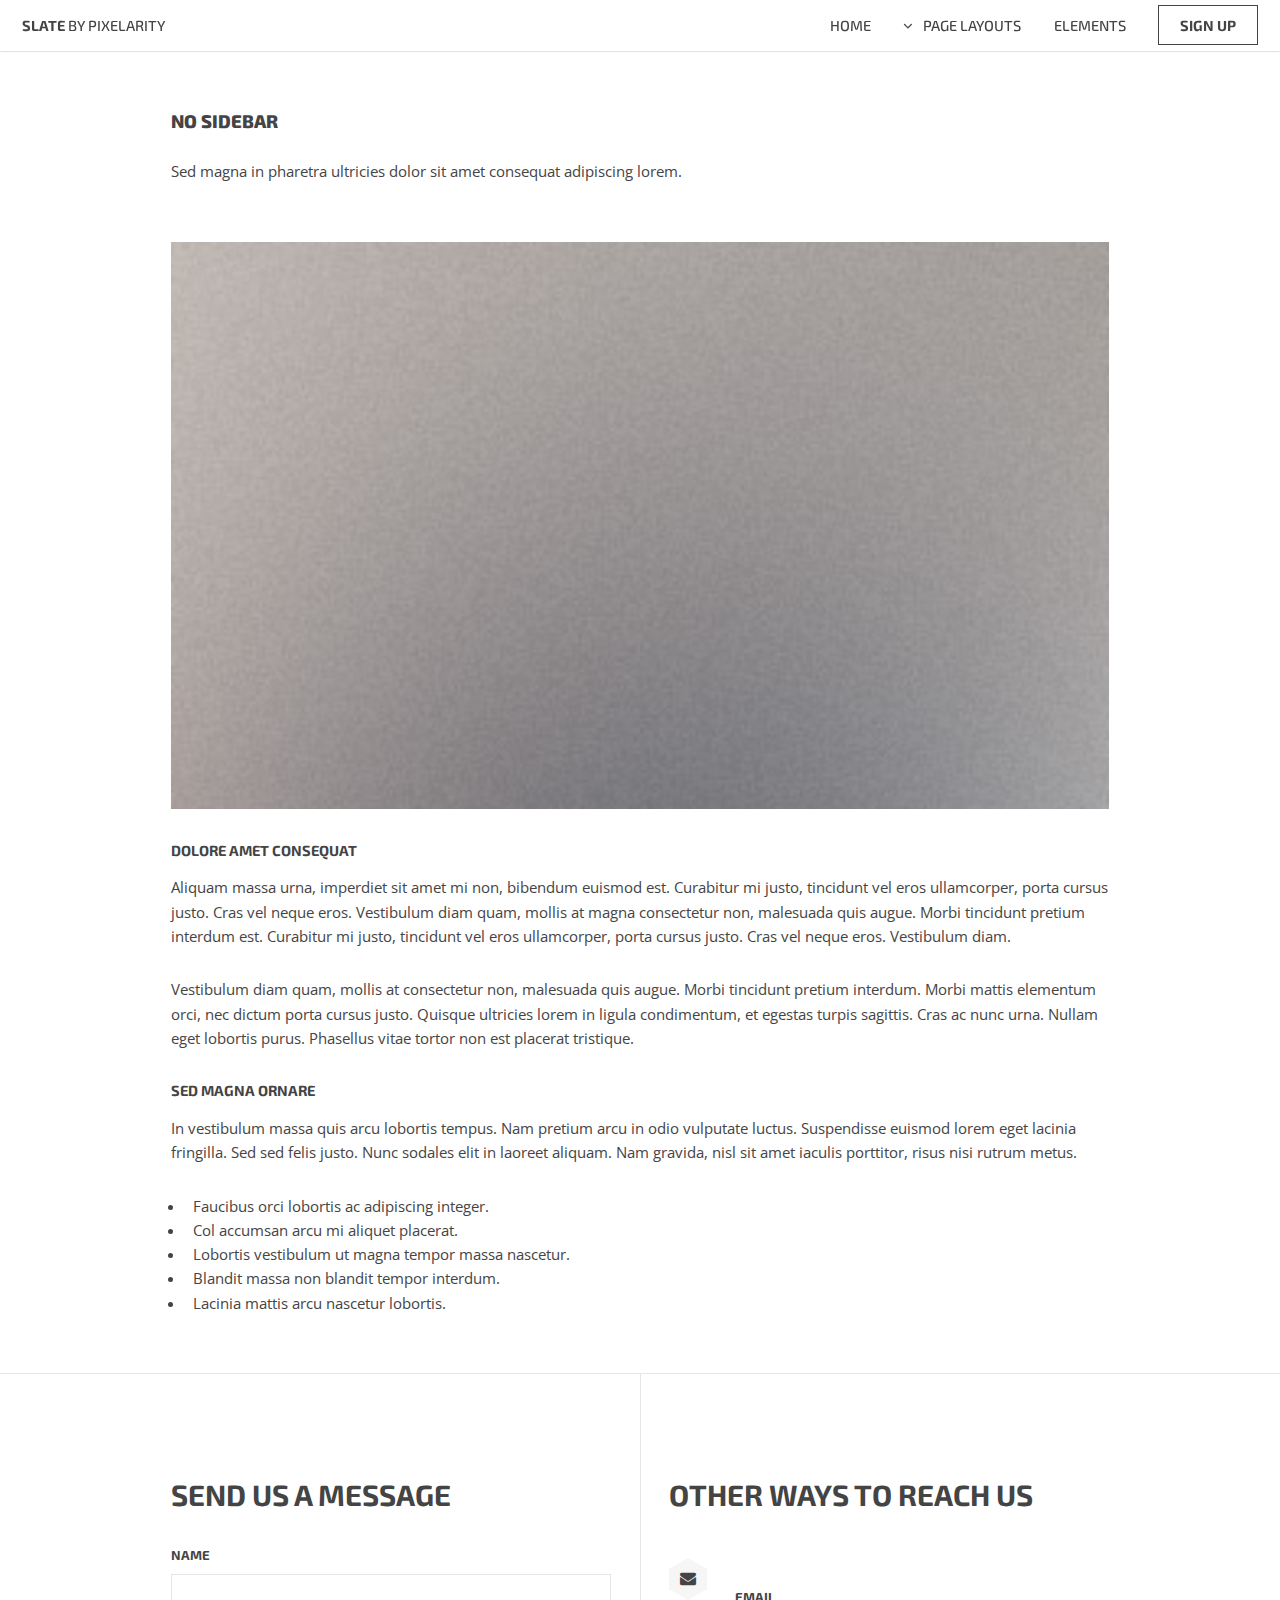
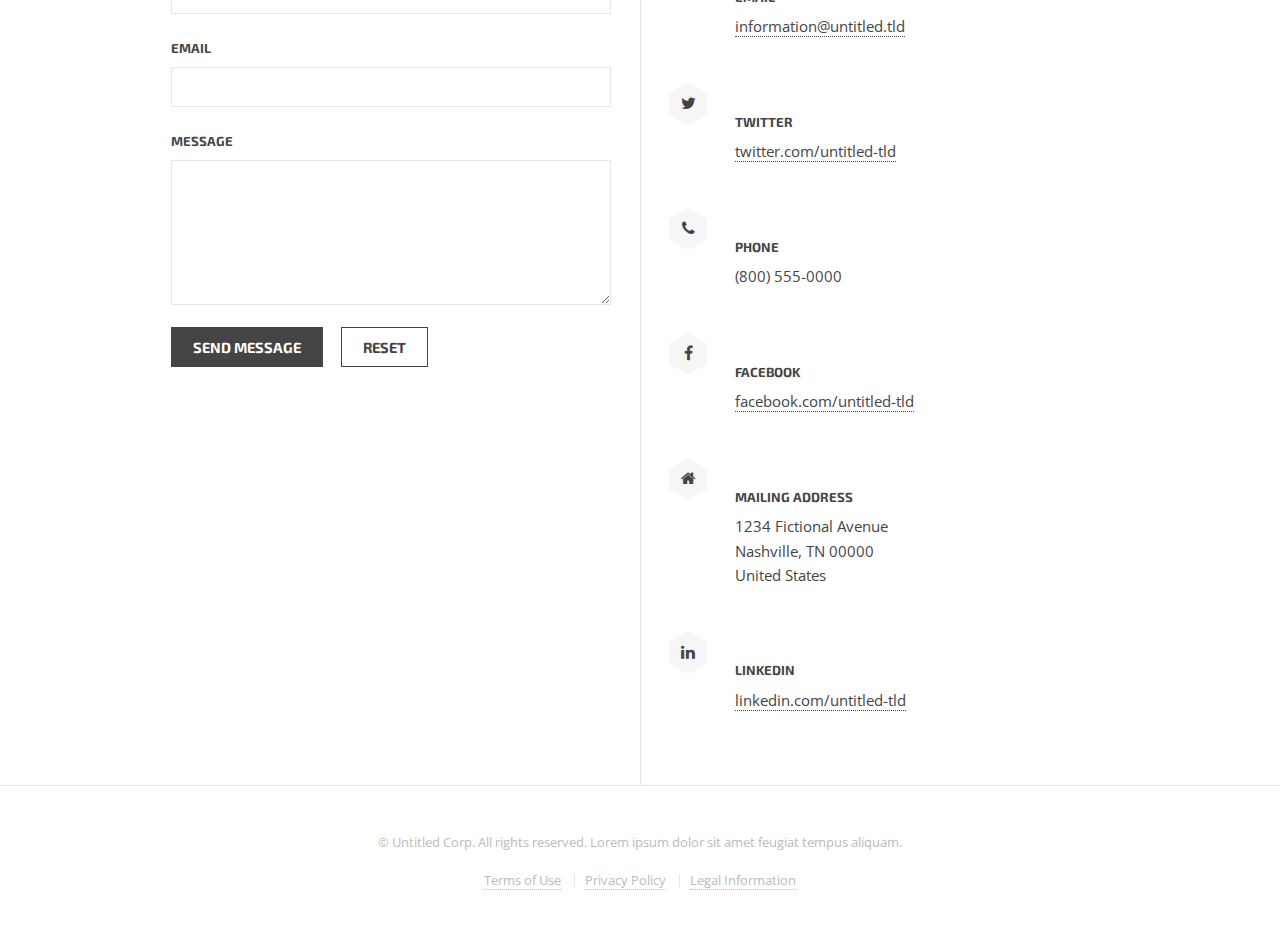
<file: no-sidebar.html>
<!DOCTYPE HTML>
<!--
	Slate by Pixelarity
	pixelarity.com | hello@pixelarity.com
	License: pixelarity.com/license
-->
<html>
	<head>
		<title>Untitled</title>
		<meta charset="utf-8" />
		<meta name="viewport" content="width=device-width, initial-scale=1" />
		<!--[if lte IE 8]><script src="assets/js/ie/html5shiv.js"></script><![endif]-->
		<link rel="stylesheet" href="assets/css/main.css" />
		<!--[if lte IE 8]><link rel="stylesheet" href="assets/css/ie8.css" /><![endif]-->
		<!--[if lte IE 9]><link rel="stylesheet" href="assets/css/ie9.css" /><![endif]-->
		<noscript><link rel="stylesheet" href="assets/css/noscript.css" /></noscript>
	</head>
	<body>

		<!-- Header -->
			<header id="header">
				<h1><a href="index.html">Slate <span>by Pixelarity</span></a></h1>
				<nav id="nav">
					<ul>
						<li><a href="index.html">Home</a></li>
						<li>
							<a href="#" class="submenu fa-angle-down">Page Layouts</a>
							<ul>
								<li><a href="left-sidebar.html">Left Sidebar</a></li>
								<li><a href="right-sidebar.html">Right Sidebar</a></li>
								<li><a href="no-sidebar.html">No Sidebar</a></li>
								<li>
									<a href="#">Submenu</a>
									<ul>
										<li><a href="#">Option One</a></li>
										<li><a href="#">Option Two</a></li>
										<li><a href="#">Option Three</a></li>
										<li><a href="#">Option Four</a></li>
									</ul>
								</li>
							</ul>
						</li>
						<li><a href="elements.html">Elements</a></li>
						<li><a href="#" class="button">Sign Up</a></li>
					</ul>
				</nav>
			</header>

		<!-- Main -->
			<section id="main" class="wrapper">
				<div class="inner">

					<header class="major">
						<h2>No Sidebar</h2>
						<p>Sed magna in pharetra ultricies dolor sit amet consequat adipiscing lorem.</p>
					</header>

					<!-- Content -->
						<div class="content">
							<a href="#" class="image fit"><img src="images/pic07.jpg" alt="" /></a>
							<h3>Dolore Amet Consequat</h3>
							<p>Aliquam massa urna, imperdiet sit amet mi non, bibendum euismod est. Curabitur mi justo, tincidunt vel eros ullamcorper, porta cursus justo. Cras vel neque eros. Vestibulum diam quam, mollis at magna consectetur non, malesuada quis augue. Morbi tincidunt pretium interdum est. Curabitur mi justo, tincidunt vel eros ullamcorper, porta cursus justo. Cras vel neque eros. Vestibulum diam.</p>
							<p>Vestibulum diam quam, mollis at consectetur non, malesuada quis augue. Morbi tincidunt pretium interdum. Morbi mattis elementum orci, nec dictum porta cursus justo. Quisque ultricies lorem in ligula condimentum, et egestas turpis sagittis. Cras ac nunc urna. Nullam eget lobortis purus. Phasellus vitae tortor non est placerat tristique.</p>
							<h3>Sed Magna Ornare</h3>
							<p>In vestibulum massa quis arcu lobortis tempus. Nam pretium arcu in odio vulputate luctus. Suspendisse euismod lorem eget lacinia fringilla. Sed sed felis justo. Nunc sodales elit in laoreet aliquam. Nam gravida, nisl sit amet iaculis porttitor, risus nisi rutrum metus.</p>
							<ul>
								<li>Faucibus orci lobortis ac adipiscing integer.</li>
								<li>Col accumsan arcu mi aliquet placerat.</li>
								<li>Lobortis vestibulum ut magna tempor massa nascetur.</li>
								<li>Blandit massa non blandit tempor interdum.</li>
								<li>Lacinia mattis arcu nascetur lobortis.</li>
							</ul>
						</div>

				</div>
			</section>

		<!-- Contact -->
			<section id="contact" class="wrapper split">
				<div class="inner">
					<section>
						<h2>Send us a message</h2>
						<form method="post" action="#">
							<div class="row uniform">
								<div class="6u 12u$(large) 6u(medium) 12u$(xsmall)">
									<label for="name">Name</label>
									<input type="text" name="name" id="name" />
								</div>
								<div class="6u$ 12u$(large) 6u$(medium) 12u$(xsmall)">
									<label for="email">Email</label>
									<input type="email" name="email" id="email" />
								</div>
								<div class="12u$">
									<label for="message">Message</label>
									<textarea name="message" id="message" rows="5"></textarea>
								</div>
								<div class="12u$">
									<ul class="actions">
										<li><input type="submit" value="Send Message" class="special" /></li>
										<li><input type="reset" value="Reset" /></li>
									</ul>
								</div>
							</div>
						</form>
					</section>
					<section>
						<h2>Other ways to reach us</h2>
						<ul class="bulleted-icons">
							<li>
								<span class="icon-wrapper"><span class="icon fa-envelope"></span></span>
								<h3>Email</h3>
								<p><a href="#">information@untitled.tld</a></p>
							</li>
							<li>
								<span class="icon-wrapper"><span class="icon fa-twitter"></span></span>
								<h3>Twitter</h3>
								<p><a href="#">twitter.com/untitled-tld</a></p>
							</li>
							<li>
								<span class="icon-wrapper"><span class="icon fa-phone"></span></span>
								<h3>Phone</h3>
								<p>(800) 555-0000</p>
							</li>
							<li>
								<span class="icon-wrapper"><span class="icon fa-facebook"></span></span>
								<h3>Facebook</h3>
								<p><a href="#">facebook.com/untitled-tld</a></p>
							</li>
							<li>
								<span class="icon-wrapper"><span class="icon fa-home"></span></span>
								<h3>Mailing Address</h3>
								<p>1234 Fictional Avenue<br />
								Nashville, TN 00000<br />
								United States
								</p>
							</li>
							<li>
								<span class="icon-wrapper"><span class="icon fa-linkedin"></span></span>
								<h3>LinkedIn</h3>
								<p><a href="#">linkedin.com/untitled-tld</a></p>
							</li>
						</ul>
					</section>
				</div>
			</section>

		<!-- Footer -->
			<footer id="footer">
				<div class="inner">
					<p class="copyright">&copy; Untitled Corp. All rights reserved. Lorem ipsum dolor sit amet feugiat tempus aliquam.</p>
					<ul class="menu">
						<li><a href="#">Terms<span> of Use</span></a></li>
						<li><a href="#">Privacy<span> Policy</span></a></li>
						<li><a href="#">Legal<span> Information</span></a></li>
					</ul>
				</div>
			</footer>

		<!-- Scripts -->
			<script src="assets/js/jquery.min.js"></script>
			<script src="assets/js/jquery.dropotron.min.js"></script>
			<script src="assets/js/jquery.scrollex.min.js"></script>
			<script src="assets/js/skel.min.js"></script>
			<script src="assets/js/util.js"></script>
			<!--[if lte IE 8]><script src="assets/js/ie/respond.min.js"></script><![endif]-->
			<script src="assets/js/main.js"></script>

	</body>
</html>
</file>
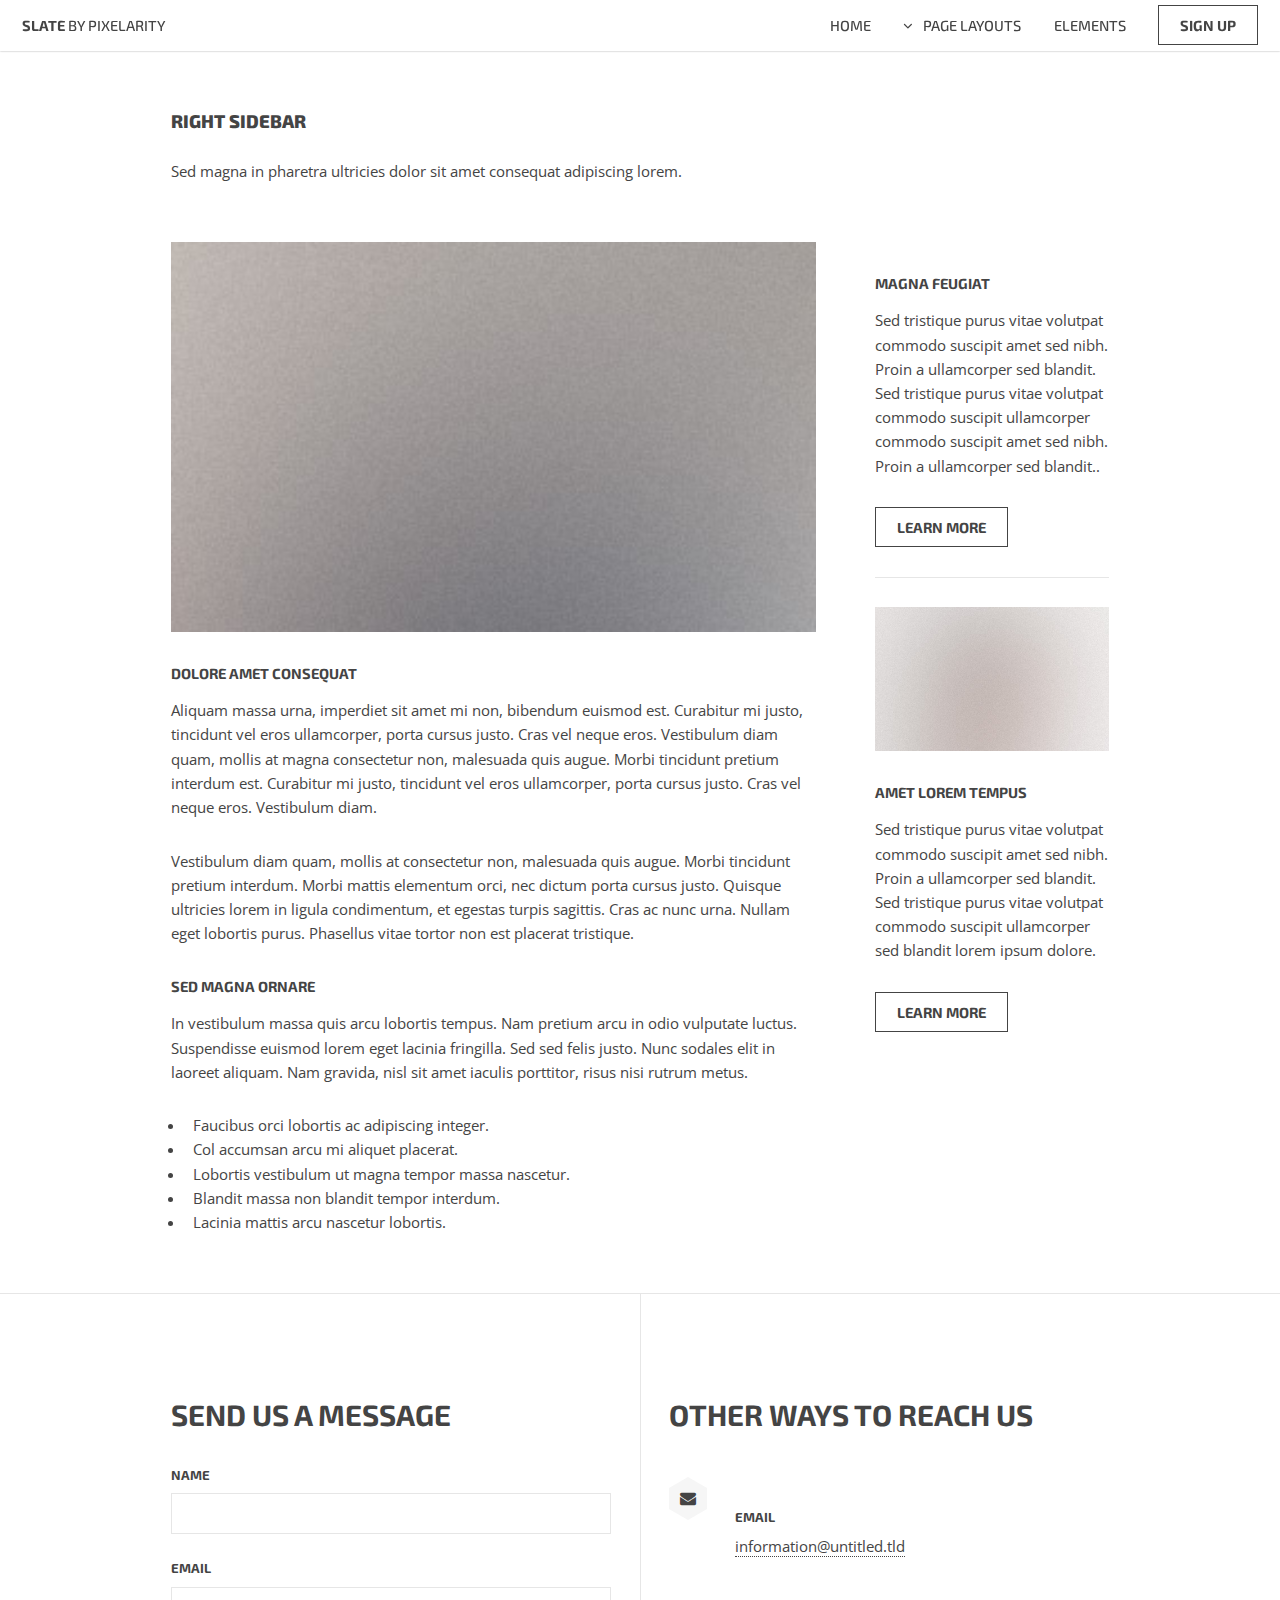
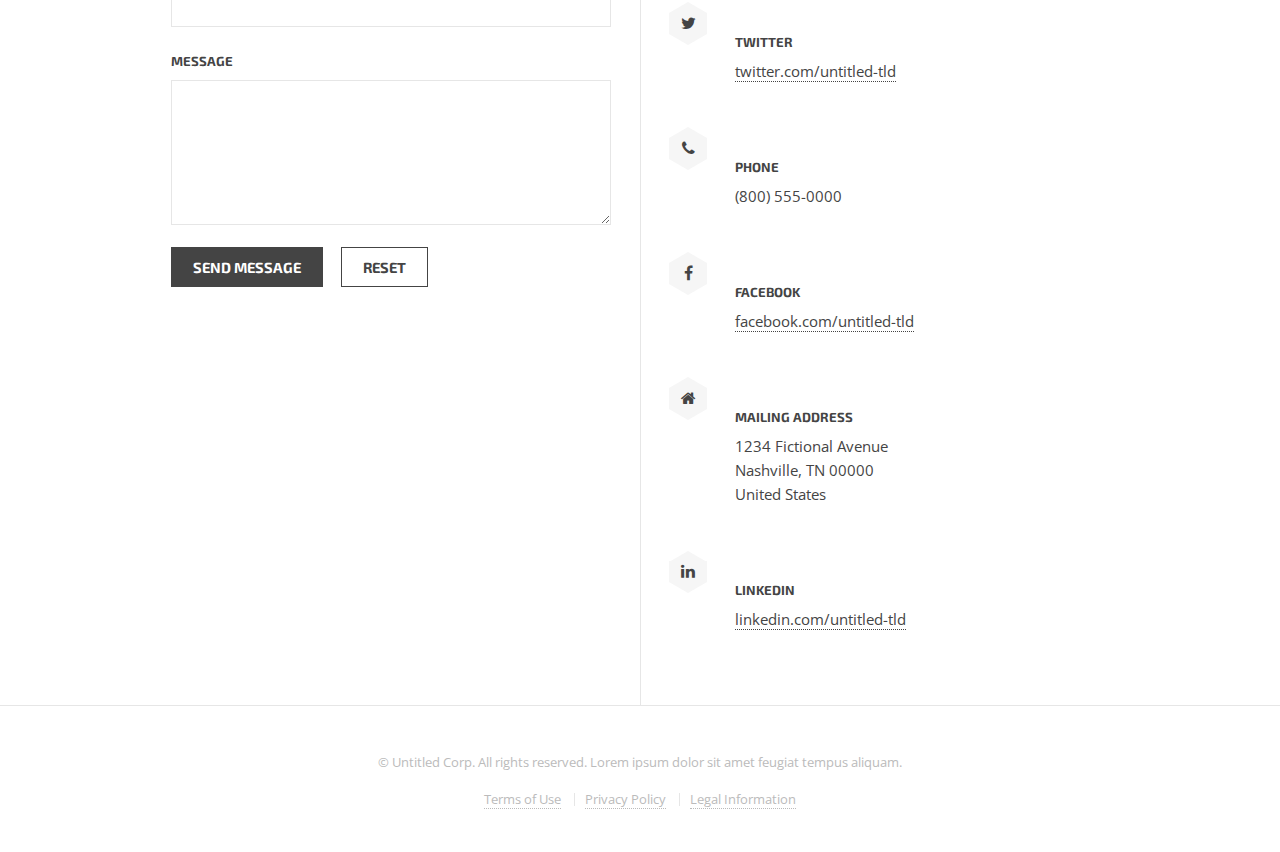
<file: right-sidebar.html>
<!DOCTYPE HTML>
<!--
	Slate by Pixelarity
	pixelarity.com | hello@pixelarity.com
	License: pixelarity.com/license
-->
<html>
	<head>
		<title>Untitled</title>
		<meta charset="utf-8" />
		<meta name="viewport" content="width=device-width, initial-scale=1" />
		<!--[if lte IE 8]><script src="assets/js/ie/html5shiv.js"></script><![endif]-->
		<link rel="stylesheet" href="assets/css/main.css" />
		<!--[if lte IE 8]><link rel="stylesheet" href="assets/css/ie8.css" /><![endif]-->
		<!--[if lte IE 9]><link rel="stylesheet" href="assets/css/ie9.css" /><![endif]-->
		<noscript><link rel="stylesheet" href="assets/css/noscript.css" /></noscript>
	</head>
	<body>

		<!-- Header -->
			<header id="header">
				<h1><a href="index.html">Slate <span>by Pixelarity</span></a></h1>
				<nav id="nav">
					<ul>
						<li><a href="index.html">Home</a></li>
						<li>
							<a href="#" class="submenu fa-angle-down">Page Layouts</a>
							<ul>
								<li><a href="left-sidebar.html">Left Sidebar</a></li>
								<li><a href="right-sidebar.html">Right Sidebar</a></li>
								<li><a href="no-sidebar.html">No Sidebar</a></li>
								<li>
									<a href="#">Submenu</a>
									<ul>
										<li><a href="#">Option One</a></li>
										<li><a href="#">Option Two</a></li>
										<li><a href="#">Option Three</a></li>
										<li><a href="#">Option Four</a></li>
									</ul>
								</li>
							</ul>
						</li>
						<li><a href="elements.html">Elements</a></li>
						<li><a href="#" class="button">Sign Up</a></li>
					</ul>
				</nav>
			</header>

		<!-- Main -->
			<section id="main" class="wrapper sidebar right">
				<div class="inner">

					<header class="major">
						<h2>Right Sidebar</h2>
						<p>Sed magna in pharetra ultricies dolor sit amet consequat adipiscing lorem.</p>
					</header>

					<!-- Content -->
						<div class="content">
							<a href="#" class="image fit"><img src="images/pic07.jpg" alt="" /></a>
							<h3>Dolore Amet Consequat</h3>
							<p>Aliquam massa urna, imperdiet sit amet mi non, bibendum euismod est. Curabitur mi justo, tincidunt vel eros ullamcorper, porta cursus justo. Cras vel neque eros. Vestibulum diam quam, mollis at magna consectetur non, malesuada quis augue. Morbi tincidunt pretium interdum est. Curabitur mi justo, tincidunt vel eros ullamcorper, porta cursus justo. Cras vel neque eros. Vestibulum diam.</p>
							<p>Vestibulum diam quam, mollis at consectetur non, malesuada quis augue. Morbi tincidunt pretium interdum. Morbi mattis elementum orci, nec dictum porta cursus justo. Quisque ultricies lorem in ligula condimentum, et egestas turpis sagittis. Cras ac nunc urna. Nullam eget lobortis purus. Phasellus vitae tortor non est placerat tristique.</p>
							<h3>Sed Magna Ornare</h3>
							<p>In vestibulum massa quis arcu lobortis tempus. Nam pretium arcu in odio vulputate luctus. Suspendisse euismod lorem eget lacinia fringilla. Sed sed felis justo. Nunc sodales elit in laoreet aliquam. Nam gravida, nisl sit amet iaculis porttitor, risus nisi rutrum metus.</p>
							<ul>
								<li>Faucibus orci lobortis ac adipiscing integer.</li>
								<li>Col accumsan arcu mi aliquet placerat.</li>
								<li>Lobortis vestibulum ut magna tempor massa nascetur.</li>
								<li>Blandit massa non blandit tempor interdum.</li>
								<li>Lacinia mattis arcu nascetur lobortis.</li>
							</ul>
						</div>

					<!-- Sidebar -->
						<div class="sidebar">

							<section>
								<h3>Magna Feugiat</h3>
								<p>Sed tristique purus vitae volutpat commodo suscipit amet sed nibh. Proin a ullamcorper sed blandit. Sed tristique purus vitae volutpat commodo suscipit ullamcorper commodo suscipit amet sed nibh. Proin a ullamcorper sed blandit..</p>
								<footer>
									<ul class="actions">
										<li><a href="#" class="button">Learn More</a></li>
									</ul>
								</footer>
							</section>
							<hr />
							<section>
								<a href="#" class="image fit"><img src="images/pic01.jpg" alt="" /></a>
								<h3>Amet Lorem Tempus</h3>
								<p>Sed tristique purus vitae volutpat commodo suscipit amet sed nibh. Proin a ullamcorper sed blandit. Sed tristique purus vitae volutpat commodo suscipit ullamcorper sed blandit lorem ipsum dolore.</p>
								<footer>
									<ul class="actions">
										<li><a href="#" class="button">Learn More</a></li>
									</ul>
								</footer>
							</section>

						</div>

				</div>
			</section>

		<!-- Contact -->
			<section id="contact" class="wrapper split">
				<div class="inner">
					<section>
						<h2>Send us a message</h2>
						<form method="post" action="#">
							<div class="row uniform">
								<div class="6u 12u$(large) 6u(medium) 12u$(xsmall)">
									<label for="name">Name</label>
									<input type="text" name="name" id="name" />
								</div>
								<div class="6u$ 12u$(large) 6u$(medium) 12u$(xsmall)">
									<label for="email">Email</label>
									<input type="email" name="email" id="email" />
								</div>
								<div class="12u$">
									<label for="message">Message</label>
									<textarea name="message" id="message" rows="5"></textarea>
								</div>
								<div class="12u$">
									<ul class="actions">
										<li><input type="submit" value="Send Message" class="special" /></li>
										<li><input type="reset" value="Reset" /></li>
									</ul>
								</div>
							</div>
						</form>
					</section>
					<section>
						<h2>Other ways to reach us</h2>
						<ul class="bulleted-icons">
							<li>
								<span class="icon-wrapper"><span class="icon fa-envelope"></span></span>
								<h3>Email</h3>
								<p><a href="#">information@untitled.tld</a></p>
							</li>
							<li>
								<span class="icon-wrapper"><span class="icon fa-twitter"></span></span>
								<h3>Twitter</h3>
								<p><a href="#">twitter.com/untitled-tld</a></p>
							</li>
							<li>
								<span class="icon-wrapper"><span class="icon fa-phone"></span></span>
								<h3>Phone</h3>
								<p>(800) 555-0000</p>
							</li>
							<li>
								<span class="icon-wrapper"><span class="icon fa-facebook"></span></span>
								<h3>Facebook</h3>
								<p><a href="#">facebook.com/untitled-tld</a></p>
							</li>
							<li>
								<span class="icon-wrapper"><span class="icon fa-home"></span></span>
								<h3>Mailing Address</h3>
								<p>1234 Fictional Avenue<br />
								Nashville, TN 00000<br />
								United States
								</p>
							</li>
							<li>
								<span class="icon-wrapper"><span class="icon fa-linkedin"></span></span>
								<h3>LinkedIn</h3>
								<p><a href="#">linkedin.com/untitled-tld</a></p>
							</li>
						</ul>
					</section>
				</div>
			</section>

		<!-- Footer -->
			<footer id="footer">
				<div class="inner">
					<p class="copyright">&copy; Untitled Corp. All rights reserved. Lorem ipsum dolor sit amet feugiat tempus aliquam.</p>
					<ul class="menu">
						<li><a href="#">Terms<span> of Use</span></a></li>
						<li><a href="#">Privacy<span> Policy</span></a></li>
						<li><a href="#">Legal<span> Information</span></a></li>
					</ul>
				</div>
			</footer>

		<!-- Scripts -->
			<script src="assets/js/jquery.min.js"></script>
			<script src="assets/js/jquery.dropotron.min.js"></script>
			<script src="assets/js/jquery.scrollex.min.js"></script>
			<script src="assets/js/skel.min.js"></script>
			<script src="assets/js/util.js"></script>
			<!--[if lte IE 8]><script src="assets/js/ie/respond.min.js"></script><![endif]-->
			<script src="assets/js/main.js"></script>

	</body>
</html>
</file>
<file: assets/css/ie9.css>
/*
	Slate by Pixelarity
	pixelarity.com | hello@pixelarity.com
	License: pixelarity.com/license
*/

/* List */

	ul.bulleted-icons:after {
		content: '';
		display: block;
		clear: both;
	}

	ul.bulleted-icons li {
		float: left;
		width: 50%;
		padding-right: 1.55em !important;
	}

/* Spotlight */

	.spotlight:after {
		content: '';
		display: block;
		clear: both;
	}

	.spotlight .content {
		float: left;
		padding-right: 1.5em !important;
		width: 33.33333%;
	}

	.spotlight .image {
		width: 66.66666%;
	}

/* Features */

	.features:after {
		content: '';
		display: block;
		clear: both;
	}

	.features > section {
		width: 33.33333%;
		float: left;
		padding-right: 1.5em !important;
	}

		.features > section:before {
			display: none;
		}

/* Posts */

	.posts:after {
		content: '';
		display: block;
		clear: both;
	}

	.posts .post {
		width: 33.33333%;
		float: left;
		padding-right: 1.5em !important;
	}

		.posts .post.first {
			clear: both;
		}

/* Wrapper */

	.wrapper.split > .inner:after {
		content: '';
		display: block;
		clear: both;
	}

	.wrapper.split > .inner > * {
		width: 50%;
		float: left;
		padding-right: 4em !important;
	}

		.wrapper.split > .inner > *:before {
			display: none;
		}

	.wrapper.sidebar > .inner:after {
		content: '';
		display: block;
		clear: both;
	}

	.wrapper.sidebar.left > .inner > .content {
		float: right;
	}

	.wrapper.sidebar.left > .inner > .sidebar {
		float: right;
	}

	.wrapper.sidebar.right > .inner > .content {
		float: left;
	}

	.wrapper.sidebar.right > .inner > .sidebar {
		float: left;
	}
</file>
<file: assets/css/noscript.css>
/*
	Slate by Pixelarity
	pixelarity.com | hello@pixelarity.com
	License: pixelarity.com/license
*/

/* Banner */

	#banner > article {
		display: none;
	}

		#banner > article:first-child {
			background-image: url("../../images/slide01.jpg");
			display: block !important;
			opacity: 1 !important;
			visibility: visible !important;
		}
</file>
<file: assets/css/main.css>
@import url(font-awesome.min.css);
@import url("https://fonts.googleapis.com/css?family=Open+Sans:400italic,600italic,400,600|Raleway:500,700,800|Exo+2:400,700");

/*
	Slate by Pixelarity
	pixelarity.com | hello@pixelarity.com
	License: pixelarity.com/license
*/

/* Reset */

	html, body, div, span, applet, object, iframe, h1, h2, h3, h4, h5, h6, p, blockquote, pre, a, abbr, acronym, address, big, cite, code, del, dfn, em, img, ins, kbd, q, s, samp, small, strike, strong, sub, sup, tt, var, b, u, i, center, dl, dt, dd, ol, ul, li, fieldset, form, label, legend, table, caption, tbody, tfoot, thead, tr, th, td, article, aside, canvas, details, embed, figure, figcaption, footer, header, hgroup, menu, nav, output, ruby, section, summary, time, mark, audio, video {
		margin: 0;
		padding: 0;
		border: 0;
		font-size: 100%;
		font: inherit;
		vertical-align: baseline;
	}

	article, aside, details, figcaption, figure, footer, header, hgroup, menu, nav, section {
		display: block;
	}

	body {
		line-height: 1;
	}

	ol, ul {
		list-style: none;
	}

	blockquote, q {
		quotes: none;
	}

	blockquote:before, blockquote:after, q:before, q:after {
		content: '';
		content: none;
	}

	table {
		border-collapse: collapse;
		border-spacing: 0;
	}

	body {
		-webkit-text-size-adjust: none;
	}

/* Box Model */

	*, *:before, *:after {
		-moz-box-sizing: border-box;
		-webkit-box-sizing: border-box;
		box-sizing: border-box;
	}

/* Containers */

	.container {
		margin-left: auto;
		margin-right: auto;
	}

	.container.\31 25\25 {
		width: 100%;
		max-width: 100em;
		min-width: 80em;
	}

	.container.\37 5\25 {
		width: 60em;
	}

	.container.\35 0\25 {
		width: 40em;
	}

	.container.\32 5\25 {
		width: 20em;
	}

	.container {
		width: 80em;
	}

	@media screen and (max-width: 1680px) {

		.container.\31 25\25 {
			width: 100%;
			max-width: 100em;
			min-width: 80em;
		}

		.container.\37 5\25 {
			width: 60em;
		}

		.container.\35 0\25 {
			width: 40em;
		}

		.container.\32 5\25 {
			width: 20em;
		}

		.container {
			width: 80em;
		}

	}

	@media screen and (max-width: 1280px) {

		.container.\31 25\25 {
			width: 100%;
			max-width: 81.25em;
			min-width: 65em;
		}

		.container.\37 5\25 {
			width: 48.75em;
		}

		.container.\35 0\25 {
			width: 32.5em;
		}

		.container.\32 5\25 {
			width: 16.25em;
		}

		.container {
			width: 65em;
		}

	}

	@media screen and (max-width: 980px) {

		.container.\31 25\25 {
			width: 100%;
			max-width: 112.5%;
			min-width: 90%;
		}

		.container.\37 5\25 {
			width: 67.5%;
		}

		.container.\35 0\25 {
			width: 45%;
		}

		.container.\32 5\25 {
			width: 22.5%;
		}

		.container {
			width: 90%;
		}

	}

	@media screen and (max-width: 736px) {

		.container.\31 25\25 {
			width: 100%;
			max-width: 112.5%;
			min-width: 90%;
		}

		.container.\37 5\25 {
			width: 67.5%;
		}

		.container.\35 0\25 {
			width: 45%;
		}

		.container.\32 5\25 {
			width: 22.5%;
		}

		.container {
			width: 90%;
		}

	}

	@media screen and (max-width: 480px) {

		.container.\31 25\25 {
			width: 100%;
			max-width: 112.5%;
			min-width: 90%;
		}

		.container.\37 5\25 {
			width: 67.5%;
		}

		.container.\35 0\25 {
			width: 45%;
		}

		.container.\32 5\25 {
			width: 22.5%;
		}

		.container {
			width: 90%;
		}

	}

/* Grid */

	.row {
		border-bottom: solid 1px transparent;
		-moz-box-sizing: border-box;
		-webkit-box-sizing: border-box;
		box-sizing: border-box;
	}

	.row > * {
		float: left;
		-moz-box-sizing: border-box;
		-webkit-box-sizing: border-box;
		box-sizing: border-box;
	}

	.row:after, .row:before {
		content: '';
		display: block;
		clear: both;
		height: 0;
	}

	.row.uniform > * > :first-child {
		margin-top: 0;
	}

	.row.uniform > * > :last-child {
		margin-bottom: 0;
	}

	.row.\30 \25 > * {
		padding: 0 0 0 0em;
	}

	.row.\30 \25 {
		margin: 0 0 -1px 0em;
	}

	.row.uniform.\30 \25 > * {
		padding: 0em 0 0 0em;
	}

	.row.uniform.\30 \25 {
		margin: 0em 0 -1px 0em;
	}

	.row > * {
		padding: 0 0 0 2em;
	}

	.row {
		margin: 0 0 -1px -2em;
	}

	.row.uniform > * {
		padding: 2em 0 0 2em;
	}

	.row.uniform {
		margin: -2em 0 -1px -2em;
	}

	.row.\32 00\25 > * {
		padding: 0 0 0 4em;
	}

	.row.\32 00\25 {
		margin: 0 0 -1px -4em;
	}

	.row.uniform.\32 00\25 > * {
		padding: 4em 0 0 4em;
	}

	.row.uniform.\32 00\25 {
		margin: -4em 0 -1px -4em;
	}

	.row.\31 50\25 > * {
		padding: 0 0 0 3em;
	}

	.row.\31 50\25 {
		margin: 0 0 -1px -3em;
	}

	.row.uniform.\31 50\25 > * {
		padding: 3em 0 0 3em;
	}

	.row.uniform.\31 50\25 {
		margin: -3em 0 -1px -3em;
	}

	.row.\35 0\25 > * {
		padding: 0 0 0 1em;
	}

	.row.\35 0\25 {
		margin: 0 0 -1px -1em;
	}

	.row.uniform.\35 0\25 > * {
		padding: 1em 0 0 1em;
	}

	.row.uniform.\35 0\25 {
		margin: -1em 0 -1px -1em;
	}

	.row.\32 5\25 > * {
		padding: 0 0 0 0.5em;
	}

	.row.\32 5\25 {
		margin: 0 0 -1px -0.5em;
	}

	.row.uniform.\32 5\25 > * {
		padding: 0.5em 0 0 0.5em;
	}

	.row.uniform.\32 5\25 {
		margin: -0.5em 0 -1px -0.5em;
	}

	.\31 2u, .\31 2u\24 {
		width: 100%;
		clear: none;
		margin-left: 0;
	}

	.\31 1u, .\31 1u\24 {
		width: 91.6666666667%;
		clear: none;
		margin-left: 0;
	}

	.\31 0u, .\31 0u\24 {
		width: 83.3333333333%;
		clear: none;
		margin-left: 0;
	}

	.\39 u, .\39 u\24 {
		width: 75%;
		clear: none;
		margin-left: 0;
	}

	.\38 u, .\38 u\24 {
		width: 66.6666666667%;
		clear: none;
		margin-left: 0;
	}

	.\37 u, .\37 u\24 {
		width: 58.3333333333%;
		clear: none;
		margin-left: 0;
	}

	.\36 u, .\36 u\24 {
		width: 50%;
		clear: none;
		margin-left: 0;
	}

	.\35 u, .\35 u\24 {
		width: 41.6666666667%;
		clear: none;
		margin-left: 0;
	}

	.\34 u, .\34 u\24 {
		width: 33.3333333333%;
		clear: none;
		margin-left: 0;
	}

	.\33 u, .\33 u\24 {
		width: 25%;
		clear: none;
		margin-left: 0;
	}

	.\32 u, .\32 u\24 {
		width: 16.6666666667%;
		clear: none;
		margin-left: 0;
	}

	.\31 u, .\31 u\24 {
		width: 8.3333333333%;
		clear: none;
		margin-left: 0;
	}

	.\31 2u\24 + *,
	.\31 1u\24 + *,
	.\31 0u\24 + *,
	.\39 u\24 + *,
	.\38 u\24 + *,
	.\37 u\24 + *,
	.\36 u\24 + *,
	.\35 u\24 + *,
	.\34 u\24 + *,
	.\33 u\24 + *,
	.\32 u\24 + *,
	.\31 u\24 + * {
		clear: left;
	}

	.\-11u {
		margin-left: 91.66667%;
	}

	.\-10u {
		margin-left: 83.33333%;
	}

	.\-9u {
		margin-left: 75%;
	}

	.\-8u {
		margin-left: 66.66667%;
	}

	.\-7u {
		margin-left: 58.33333%;
	}

	.\-6u {
		margin-left: 50%;
	}

	.\-5u {
		margin-left: 41.66667%;
	}

	.\-4u {
		margin-left: 33.33333%;
	}

	.\-3u {
		margin-left: 25%;
	}

	.\-2u {
		margin-left: 16.66667%;
	}

	.\-1u {
		margin-left: 8.33333%;
	}

	@media screen and (max-width: 1680px) {

		.row > * {
			padding: 0 0 0 2em;
		}

		.row {
			margin: 0 0 -1px -2em;
		}

		.row.uniform > * {
			padding: 2em 0 0 2em;
		}

		.row.uniform {
			margin: -2em 0 -1px -2em;
		}

		.row.\32 00\25 > * {
			padding: 0 0 0 4em;
		}

		.row.\32 00\25 {
			margin: 0 0 -1px -4em;
		}

		.row.uniform.\32 00\25 > * {
			padding: 4em 0 0 4em;
		}

		.row.uniform.\32 00\25 {
			margin: -4em 0 -1px -4em;
		}

		.row.\31 50\25 > * {
			padding: 0 0 0 3em;
		}

		.row.\31 50\25 {
			margin: 0 0 -1px -3em;
		}

		.row.uniform.\31 50\25 > * {
			padding: 3em 0 0 3em;
		}

		.row.uniform.\31 50\25 {
			margin: -3em 0 -1px -3em;
		}

		.row.\35 0\25 > * {
			padding: 0 0 0 1em;
		}

		.row.\35 0\25 {
			margin: 0 0 -1px -1em;
		}

		.row.uniform.\35 0\25 > * {
			padding: 1em 0 0 1em;
		}

		.row.uniform.\35 0\25 {
			margin: -1em 0 -1px -1em;
		}

		.row.\32 5\25 > * {
			padding: 0 0 0 0.5em;
		}

		.row.\32 5\25 {
			margin: 0 0 -1px -0.5em;
		}

		.row.uniform.\32 5\25 > * {
			padding: 0.5em 0 0 0.5em;
		}

		.row.uniform.\32 5\25 {
			margin: -0.5em 0 -1px -0.5em;
		}

		.\31 2u\28xlarge\29, .\31 2u\24\28xlarge\29 {
			width: 100%;
			clear: none;
			margin-left: 0;
		}

		.\31 1u\28xlarge\29, .\31 1u\24\28xlarge\29 {
			width: 91.6666666667%;
			clear: none;
			margin-left: 0;
		}

		.\31 0u\28xlarge\29, .\31 0u\24\28xlarge\29 {
			width: 83.3333333333%;
			clear: none;
			margin-left: 0;
		}

		.\39 u\28xlarge\29, .\39 u\24\28xlarge\29 {
			width: 75%;
			clear: none;
			margin-left: 0;
		}

		.\38 u\28xlarge\29, .\38 u\24\28xlarge\29 {
			width: 66.6666666667%;
			clear: none;
			margin-left: 0;
		}

		.\37 u\28xlarge\29, .\37 u\24\28xlarge\29 {
			width: 58.3333333333%;
			clear: none;
			margin-left: 0;
		}

		.\36 u\28xlarge\29, .\36 u\24\28xlarge\29 {
			width: 50%;
			clear: none;
			margin-left: 0;
		}

		.\35 u\28xlarge\29, .\35 u\24\28xlarge\29 {
			width: 41.6666666667%;
			clear: none;
			margin-left: 0;
		}

		.\34 u\28xlarge\29, .\34 u\24\28xlarge\29 {
			width: 33.3333333333%;
			clear: none;
			margin-left: 0;
		}

		.\33 u\28xlarge\29, .\33 u\24\28xlarge\29 {
			width: 25%;
			clear: none;
			margin-left: 0;
		}

		.\32 u\28xlarge\29, .\32 u\24\28xlarge\29 {
			width: 16.6666666667%;
			clear: none;
			margin-left: 0;
		}

		.\31 u\28xlarge\29, .\31 u\24\28xlarge\29 {
			width: 8.3333333333%;
			clear: none;
			margin-left: 0;
		}

		.\31 2u\24\28xlarge\29 + *,
		.\31 1u\24\28xlarge\29 + *,
		.\31 0u\24\28xlarge\29 + *,
		.\39 u\24\28xlarge\29 + *,
		.\38 u\24\28xlarge\29 + *,
		.\37 u\24\28xlarge\29 + *,
		.\36 u\24\28xlarge\29 + *,
		.\35 u\24\28xlarge\29 + *,
		.\34 u\24\28xlarge\29 + *,
		.\33 u\24\28xlarge\29 + *,
		.\32 u\24\28xlarge\29 + *,
		.\31 u\24\28xlarge\29 + * {
			clear: left;
		}

		.\-11u\28xlarge\29 {
			margin-left: 91.66667%;
		}

		.\-10u\28xlarge\29 {
			margin-left: 83.33333%;
		}

		.\-9u\28xlarge\29 {
			margin-left: 75%;
		}

		.\-8u\28xlarge\29 {
			margin-left: 66.66667%;
		}

		.\-7u\28xlarge\29 {
			margin-left: 58.33333%;
		}

		.\-6u\28xlarge\29 {
			margin-left: 50%;
		}

		.\-5u\28xlarge\29 {
			margin-left: 41.66667%;
		}

		.\-4u\28xlarge\29 {
			margin-left: 33.33333%;
		}

		.\-3u\28xlarge\29 {
			margin-left: 25%;
		}

		.\-2u\28xlarge\29 {
			margin-left: 16.66667%;
		}

		.\-1u\28xlarge\29 {
			margin-left: 8.33333%;
		}

	}

	@media screen and (max-width: 1280px) {

		.row > * {
			padding: 0 0 0 1.5em;
		}

		.row {
			margin: 0 0 -1px -1.5em;
		}

		.row.uniform > * {
			padding: 1.5em 0 0 1.5em;
		}

		.row.uniform {
			margin: -1.5em 0 -1px -1.5em;
		}

		.row.\32 00\25 > * {
			padding: 0 0 0 3em;
		}

		.row.\32 00\25 {
			margin: 0 0 -1px -3em;
		}

		.row.uniform.\32 00\25 > * {
			padding: 3em 0 0 3em;
		}

		.row.uniform.\32 00\25 {
			margin: -3em 0 -1px -3em;
		}

		.row.\31 50\25 > * {
			padding: 0 0 0 2.25em;
		}

		.row.\31 50\25 {
			margin: 0 0 -1px -2.25em;
		}

		.row.uniform.\31 50\25 > * {
			padding: 2.25em 0 0 2.25em;
		}

		.row.uniform.\31 50\25 {
			margin: -2.25em 0 -1px -2.25em;
		}

		.row.\35 0\25 > * {
			padding: 0 0 0 0.75em;
		}

		.row.\35 0\25 {
			margin: 0 0 -1px -0.75em;
		}

		.row.uniform.\35 0\25 > * {
			padding: 0.75em 0 0 0.75em;
		}

		.row.uniform.\35 0\25 {
			margin: -0.75em 0 -1px -0.75em;
		}

		.row.\32 5\25 > * {
			padding: 0 0 0 0.375em;
		}

		.row.\32 5\25 {
			margin: 0 0 -1px -0.375em;
		}

		.row.uniform.\32 5\25 > * {
			padding: 0.375em 0 0 0.375em;
		}

		.row.uniform.\32 5\25 {
			margin: -0.375em 0 -1px -0.375em;
		}

		.\31 2u\28large\29, .\31 2u\24\28large\29 {
			width: 100%;
			clear: none;
			margin-left: 0;
		}

		.\31 1u\28large\29, .\31 1u\24\28large\29 {
			width: 91.6666666667%;
			clear: none;
			margin-left: 0;
		}

		.\31 0u\28large\29, .\31 0u\24\28large\29 {
			width: 83.3333333333%;
			clear: none;
			margin-left: 0;
		}

		.\39 u\28large\29, .\39 u\24\28large\29 {
			width: 75%;
			clear: none;
			margin-left: 0;
		}

		.\38 u\28large\29, .\38 u\24\28large\29 {
			width: 66.6666666667%;
			clear: none;
			margin-left: 0;
		}

		.\37 u\28large\29, .\37 u\24\28large\29 {
			width: 58.3333333333%;
			clear: none;
			margin-left: 0;
		}

		.\36 u\28large\29, .\36 u\24\28large\29 {
			width: 50%;
			clear: none;
			margin-left: 0;
		}

		.\35 u\28large\29, .\35 u\24\28large\29 {
			width: 41.6666666667%;
			clear: none;
			margin-left: 0;
		}

		.\34 u\28large\29, .\34 u\24\28large\29 {
			width: 33.3333333333%;
			clear: none;
			margin-left: 0;
		}

		.\33 u\28large\29, .\33 u\24\28large\29 {
			width: 25%;
			clear: none;
			margin-left: 0;
		}

		.\32 u\28large\29, .\32 u\24\28large\29 {
			width: 16.6666666667%;
			clear: none;
			margin-left: 0;
		}

		.\31 u\28large\29, .\31 u\24\28large\29 {
			width: 8.3333333333%;
			clear: none;
			margin-left: 0;
		}

		.\31 2u\24\28large\29 + *,
		.\31 1u\24\28large\29 + *,
		.\31 0u\24\28large\29 + *,
		.\39 u\24\28large\29 + *,
		.\38 u\24\28large\29 + *,
		.\37 u\24\28large\29 + *,
		.\36 u\24\28large\29 + *,
		.\35 u\24\28large\29 + *,
		.\34 u\24\28large\29 + *,
		.\33 u\24\28large\29 + *,
		.\32 u\24\28large\29 + *,
		.\31 u\24\28large\29 + * {
			clear: left;
		}

		.\-11u\28large\29 {
			margin-left: 91.66667%;
		}

		.\-10u\28large\29 {
			margin-left: 83.33333%;
		}

		.\-9u\28large\29 {
			margin-left: 75%;
		}

		.\-8u\28large\29 {
			margin-left: 66.66667%;
		}

		.\-7u\28large\29 {
			margin-left: 58.33333%;
		}

		.\-6u\28large\29 {
			margin-left: 50%;
		}

		.\-5u\28large\29 {
			margin-left: 41.66667%;
		}

		.\-4u\28large\29 {
			margin-left: 33.33333%;
		}

		.\-3u\28large\29 {
			margin-left: 25%;
		}

		.\-2u\28large\29 {
			margin-left: 16.66667%;
		}

		.\-1u\28large\29 {
			margin-left: 8.33333%;
		}

	}

	@media screen and (max-width: 980px) {

		.row > * {
			padding: 0 0 0 1.5em;
		}

		.row {
			margin: 0 0 -1px -1.5em;
		}

		.row.uniform > * {
			padding: 1.5em 0 0 1.5em;
		}

		.row.uniform {
			margin: -1.5em 0 -1px -1.5em;
		}

		.row.\32 00\25 > * {
			padding: 0 0 0 3em;
		}

		.row.\32 00\25 {
			margin: 0 0 -1px -3em;
		}

		.row.uniform.\32 00\25 > * {
			padding: 3em 0 0 3em;
		}

		.row.uniform.\32 00\25 {
			margin: -3em 0 -1px -3em;
		}

		.row.\31 50\25 > * {
			padding: 0 0 0 2.25em;
		}

		.row.\31 50\25 {
			margin: 0 0 -1px -2.25em;
		}

		.row.uniform.\31 50\25 > * {
			padding: 2.25em 0 0 2.25em;
		}

		.row.uniform.\31 50\25 {
			margin: -2.25em 0 -1px -2.25em;
		}

		.row.\35 0\25 > * {
			padding: 0 0 0 0.75em;
		}

		.row.\35 0\25 {
			margin: 0 0 -1px -0.75em;
		}

		.row.uniform.\35 0\25 > * {
			padding: 0.75em 0 0 0.75em;
		}

		.row.uniform.\35 0\25 {
			margin: -0.75em 0 -1px -0.75em;
		}

		.row.\32 5\25 > * {
			padding: 0 0 0 0.375em;
		}

		.row.\32 5\25 {
			margin: 0 0 -1px -0.375em;
		}

		.row.uniform.\32 5\25 > * {
			padding: 0.375em 0 0 0.375em;
		}

		.row.uniform.\32 5\25 {
			margin: -0.375em 0 -1px -0.375em;
		}

		.\31 2u\28medium\29, .\31 2u\24\28medium\29 {
			width: 100%;
			clear: none;
			margin-left: 0;
		}

		.\31 1u\28medium\29, .\31 1u\24\28medium\29 {
			width: 91.6666666667%;
			clear: none;
			margin-left: 0;
		}

		.\31 0u\28medium\29, .\31 0u\24\28medium\29 {
			width: 83.3333333333%;
			clear: none;
			margin-left: 0;
		}

		.\39 u\28medium\29, .\39 u\24\28medium\29 {
			width: 75%;
			clear: none;
			margin-left: 0;
		}

		.\38 u\28medium\29, .\38 u\24\28medium\29 {
			width: 66.6666666667%;
			clear: none;
			margin-left: 0;
		}

		.\37 u\28medium\29, .\37 u\24\28medium\29 {
			width: 58.3333333333%;
			clear: none;
			margin-left: 0;
		}

		.\36 u\28medium\29, .\36 u\24\28medium\29 {
			width: 50%;
			clear: none;
			margin-left: 0;
		}

		.\35 u\28medium\29, .\35 u\24\28medium\29 {
			width: 41.6666666667%;
			clear: none;
			margin-left: 0;
		}

		.\34 u\28medium\29, .\34 u\24\28medium\29 {
			width: 33.3333333333%;
			clear: none;
			margin-left: 0;
		}

		.\33 u\28medium\29, .\33 u\24\28medium\29 {
			width: 25%;
			clear: none;
			margin-left: 0;
		}

		.\32 u\28medium\29, .\32 u\24\28medium\29 {
			width: 16.6666666667%;
			clear: none;
			margin-left: 0;
		}

		.\31 u\28medium\29, .\31 u\24\28medium\29 {
			width: 8.3333333333%;
			clear: none;
			margin-left: 0;
		}

		.\31 2u\24\28medium\29 + *,
		.\31 1u\24\28medium\29 + *,
		.\31 0u\24\28medium\29 + *,
		.\39 u\24\28medium\29 + *,
		.\38 u\24\28medium\29 + *,
		.\37 u\24\28medium\29 + *,
		.\36 u\24\28medium\29 + *,
		.\35 u\24\28medium\29 + *,
		.\34 u\24\28medium\29 + *,
		.\33 u\24\28medium\29 + *,
		.\32 u\24\28medium\29 + *,
		.\31 u\24\28medium\29 + * {
			clear: left;
		}

		.\-11u\28medium\29 {
			margin-left: 91.66667%;
		}

		.\-10u\28medium\29 {
			margin-left: 83.33333%;
		}

		.\-9u\28medium\29 {
			margin-left: 75%;
		}

		.\-8u\28medium\29 {
			margin-left: 66.66667%;
		}

		.\-7u\28medium\29 {
			margin-left: 58.33333%;
		}

		.\-6u\28medium\29 {
			margin-left: 50%;
		}

		.\-5u\28medium\29 {
			margin-left: 41.66667%;
		}

		.\-4u\28medium\29 {
			margin-left: 33.33333%;
		}

		.\-3u\28medium\29 {
			margin-left: 25%;
		}

		.\-2u\28medium\29 {
			margin-left: 16.66667%;
		}

		.\-1u\28medium\29 {
			margin-left: 8.33333%;
		}

	}

	@media screen and (max-width: 736px) {

		.row > * {
			padding: 0 0 0 1.25em;
		}

		.row {
			margin: 0 0 -1px -1.25em;
		}

		.row.uniform > * {
			padding: 1.25em 0 0 1.25em;
		}

		.row.uniform {
			margin: -1.25em 0 -1px -1.25em;
		}

		.row.\32 00\25 > * {
			padding: 0 0 0 2.5em;
		}

		.row.\32 00\25 {
			margin: 0 0 -1px -2.5em;
		}

		.row.uniform.\32 00\25 > * {
			padding: 2.5em 0 0 2.5em;
		}

		.row.uniform.\32 00\25 {
			margin: -2.5em 0 -1px -2.5em;
		}

		.row.\31 50\25 > * {
			padding: 0 0 0 1.875em;
		}

		.row.\31 50\25 {
			margin: 0 0 -1px -1.875em;
		}

		.row.uniform.\31 50\25 > * {
			padding: 1.875em 0 0 1.875em;
		}

		.row.uniform.\31 50\25 {
			margin: -1.875em 0 -1px -1.875em;
		}

		.row.\35 0\25 > * {
			padding: 0 0 0 0.625em;
		}

		.row.\35 0\25 {
			margin: 0 0 -1px -0.625em;
		}

		.row.uniform.\35 0\25 > * {
			padding: 0.625em 0 0 0.625em;
		}

		.row.uniform.\35 0\25 {
			margin: -0.625em 0 -1px -0.625em;
		}

		.row.\32 5\25 > * {
			padding: 0 0 0 0.3125em;
		}

		.row.\32 5\25 {
			margin: 0 0 -1px -0.3125em;
		}

		.row.uniform.\32 5\25 > * {
			padding: 0.3125em 0 0 0.3125em;
		}

		.row.uniform.\32 5\25 {
			margin: -0.3125em 0 -1px -0.3125em;
		}

		.\31 2u\28small\29, .\31 2u\24\28small\29 {
			width: 100%;
			clear: none;
			margin-left: 0;
		}

		.\31 1u\28small\29, .\31 1u\24\28small\29 {
			width: 91.6666666667%;
			clear: none;
			margin-left: 0;
		}

		.\31 0u\28small\29, .\31 0u\24\28small\29 {
			width: 83.3333333333%;
			clear: none;
			margin-left: 0;
		}

		.\39 u\28small\29, .\39 u\24\28small\29 {
			width: 75%;
			clear: none;
			margin-left: 0;
		}

		.\38 u\28small\29, .\38 u\24\28small\29 {
			width: 66.6666666667%;
			clear: none;
			margin-left: 0;
		}

		.\37 u\28small\29, .\37 u\24\28small\29 {
			width: 58.3333333333%;
			clear: none;
			margin-left: 0;
		}

		.\36 u\28small\29, .\36 u\24\28small\29 {
			width: 50%;
			clear: none;
			margin-left: 0;
		}

		.\35 u\28small\29, .\35 u\24\28small\29 {
			width: 41.6666666667%;
			clear: none;
			margin-left: 0;
		}

		.\34 u\28small\29, .\34 u\24\28small\29 {
			width: 33.3333333333%;
			clear: none;
			margin-left: 0;
		}

		.\33 u\28small\29, .\33 u\24\28small\29 {
			width: 25%;
			clear: none;
			margin-left: 0;
		}

		.\32 u\28small\29, .\32 u\24\28small\29 {
			width: 16.6666666667%;
			clear: none;
			margin-left: 0;
		}

		.\31 u\28small\29, .\31 u\24\28small\29 {
			width: 8.3333333333%;
			clear: none;
			margin-left: 0;
		}

		.\31 2u\24\28small\29 + *,
		.\31 1u\24\28small\29 + *,
		.\31 0u\24\28small\29 + *,
		.\39 u\24\28small\29 + *,
		.\38 u\24\28small\29 + *,
		.\37 u\24\28small\29 + *,
		.\36 u\24\28small\29 + *,
		.\35 u\24\28small\29 + *,
		.\34 u\24\28small\29 + *,
		.\33 u\24\28small\29 + *,
		.\32 u\24\28small\29 + *,
		.\31 u\24\28small\29 + * {
			clear: left;
		}

		.\-11u\28small\29 {
			margin-left: 91.66667%;
		}

		.\-10u\28small\29 {
			margin-left: 83.33333%;
		}

		.\-9u\28small\29 {
			margin-left: 75%;
		}

		.\-8u\28small\29 {
			margin-left: 66.66667%;
		}

		.\-7u\28small\29 {
			margin-left: 58.33333%;
		}

		.\-6u\28small\29 {
			margin-left: 50%;
		}

		.\-5u\28small\29 {
			margin-left: 41.66667%;
		}

		.\-4u\28small\29 {
			margin-left: 33.33333%;
		}

		.\-3u\28small\29 {
			margin-left: 25%;
		}

		.\-2u\28small\29 {
			margin-left: 16.66667%;
		}

		.\-1u\28small\29 {
			margin-left: 8.33333%;
		}

	}

	@media screen and (max-width: 480px) {

		.row > * {
			padding: 0 0 0 1.25em;
		}

		.row {
			margin: 0 0 -1px -1.25em;
		}

		.row.uniform > * {
			padding: 1.25em 0 0 1.25em;
		}

		.row.uniform {
			margin: -1.25em 0 -1px -1.25em;
		}

		.row.\32 00\25 > * {
			padding: 0 0 0 2.5em;
		}

		.row.\32 00\25 {
			margin: 0 0 -1px -2.5em;
		}

		.row.uniform.\32 00\25 > * {
			padding: 2.5em 0 0 2.5em;
		}

		.row.uniform.\32 00\25 {
			margin: -2.5em 0 -1px -2.5em;
		}

		.row.\31 50\25 > * {
			padding: 0 0 0 1.875em;
		}

		.row.\31 50\25 {
			margin: 0 0 -1px -1.875em;
		}

		.row.uniform.\31 50\25 > * {
			padding: 1.875em 0 0 1.875em;
		}

		.row.uniform.\31 50\25 {
			margin: -1.875em 0 -1px -1.875em;
		}

		.row.\35 0\25 > * {
			padding: 0 0 0 0.625em;
		}

		.row.\35 0\25 {
			margin: 0 0 -1px -0.625em;
		}

		.row.uniform.\35 0\25 > * {
			padding: 0.625em 0 0 0.625em;
		}

		.row.uniform.\35 0\25 {
			margin: -0.625em 0 -1px -0.625em;
		}

		.row.\32 5\25 > * {
			padding: 0 0 0 0.3125em;
		}

		.row.\32 5\25 {
			margin: 0 0 -1px -0.3125em;
		}

		.row.uniform.\32 5\25 > * {
			padding: 0.3125em 0 0 0.3125em;
		}

		.row.uniform.\32 5\25 {
			margin: -0.3125em 0 -1px -0.3125em;
		}

		.\31 2u\28xsmall\29, .\31 2u\24\28xsmall\29 {
			width: 100%;
			clear: none;
			margin-left: 0;
		}

		.\31 1u\28xsmall\29, .\31 1u\24\28xsmall\29 {
			width: 91.6666666667%;
			clear: none;
			margin-left: 0;
		}

		.\31 0u\28xsmall\29, .\31 0u\24\28xsmall\29 {
			width: 83.3333333333%;
			clear: none;
			margin-left: 0;
		}

		.\39 u\28xsmall\29, .\39 u\24\28xsmall\29 {
			width: 75%;
			clear: none;
			margin-left: 0;
		}

		.\38 u\28xsmall\29, .\38 u\24\28xsmall\29 {
			width: 66.6666666667%;
			clear: none;
			margin-left: 0;
		}

		.\37 u\28xsmall\29, .\37 u\24\28xsmall\29 {
			width: 58.3333333333%;
			clear: none;
			margin-left: 0;
		}

		.\36 u\28xsmall\29, .\36 u\24\28xsmall\29 {
			width: 50%;
			clear: none;
			margin-left: 0;
		}

		.\35 u\28xsmall\29, .\35 u\24\28xsmall\29 {
			width: 41.6666666667%;
			clear: none;
			margin-left: 0;
		}

		.\34 u\28xsmall\29, .\34 u\24\28xsmall\29 {
			width: 33.3333333333%;
			clear: none;
			margin-left: 0;
		}

		.\33 u\28xsmall\29, .\33 u\24\28xsmall\29 {
			width: 25%;
			clear: none;
			margin-left: 0;
		}

		.\32 u\28xsmall\29, .\32 u\24\28xsmall\29 {
			width: 16.6666666667%;
			clear: none;
			margin-left: 0;
		}

		.\31 u\28xsmall\29, .\31 u\24\28xsmall\29 {
			width: 8.3333333333%;
			clear: none;
			margin-left: 0;
		}

		.\31 2u\24\28xsmall\29 + *,
		.\31 1u\24\28xsmall\29 + *,
		.\31 0u\24\28xsmall\29 + *,
		.\39 u\24\28xsmall\29 + *,
		.\38 u\24\28xsmall\29 + *,
		.\37 u\24\28xsmall\29 + *,
		.\36 u\24\28xsmall\29 + *,
		.\35 u\24\28xsmall\29 + *,
		.\34 u\24\28xsmall\29 + *,
		.\33 u\24\28xsmall\29 + *,
		.\32 u\24\28xsmall\29 + *,
		.\31 u\24\28xsmall\29 + * {
			clear: left;
		}

		.\-11u\28xsmall\29 {
			margin-left: 91.66667%;
		}

		.\-10u\28xsmall\29 {
			margin-left: 83.33333%;
		}

		.\-9u\28xsmall\29 {
			margin-left: 75%;
		}

		.\-8u\28xsmall\29 {
			margin-left: 66.66667%;
		}

		.\-7u\28xsmall\29 {
			margin-left: 58.33333%;
		}

		.\-6u\28xsmall\29 {
			margin-left: 50%;
		}

		.\-5u\28xsmall\29 {
			margin-left: 41.66667%;
		}

		.\-4u\28xsmall\29 {
			margin-left: 33.33333%;
		}

		.\-3u\28xsmall\29 {
			margin-left: 25%;
		}

		.\-2u\28xsmall\29 {
			margin-left: 16.66667%;
		}

		.\-1u\28xsmall\29 {
			margin-left: 8.33333%;
		}

	}

/* Basic */

	@-ms-viewport {
		width: device-width;
	}

	body {
		-ms-overflow-style: scrollbar;
	}

	@media screen and (max-width: 480px) {

		html, body {
			min-width: 320px;
		}

	}

	body {
		background: #fff;
	}

		body.is-loading *, body.is-loading *:before, body.is-loading *:after {
			-moz-animation: none !important;
			-webkit-animation: none !important;
			-ms-animation: none !important;
			animation: none !important;
			-moz-transition: none !important;
			-webkit-transition: none !important;
			-ms-transition: none !important;
			transition: none !important;
		}

/* Type */

	body {
		background-color: #fff;
		color: #444;
	}

	body, input, select, textarea {
		font-family: "Open Sans", Helvetica, sans-serif;
		font-size: 13pt;
		font-weight: 400;
		line-height: 1.65em;
	}

		@media screen and (max-width: 1680px) {

			body, input, select, textarea {
				font-size: 11pt;
			}

		}

	a {
		-moz-transition: border-bottom-color 0.2s ease-in-out;
		-webkit-transition: border-bottom-color 0.2s ease-in-out;
		-ms-transition: border-bottom-color 0.2s ease-in-out;
		transition: border-bottom-color 0.2s ease-in-out;
		border-bottom: dotted 1px;
		text-decoration: none;
	}

		a:hover {
			border-bottom-color: transparent;
		}

	strong, b {
		font-weight: 600;
	}

	em, i {
		font-style: italic;
	}

	p {
		margin: 0 0 2em 0;
	}

	h1, h2, h3, h4, h5, h6 {
		font-family: "Exo 2", Helvetica, sans-serif;
		font-weight: 700;
		line-height: 1em;
		margin: 2em 0 0 0;
		padding-bottom: 1em;
		position: relative;
		text-transform: uppercase;
	}

		h1 a, h2 a, h3 a, h4 a, h5 a, h6 a {
			border-bottom: 0;
			color: inherit;
			text-decoration: none;
		}

		h1.alt, h2.alt, h3.alt, h4.alt, h5.alt, h6.alt {
			margin: 0 0 1em 0;
			padding-bottom: 0;
		}

			h1.alt:after, h2.alt:after, h3.alt:after, h4.alt:after, h5.alt:after, h6.alt:after {
				display: none;
			}

	h2 {
		font-size: 2em;
		line-height: 1.25em;
	}

	h3 {
		font-size: 1em;
		line-height: 1.5em;
	}

	h4 {
		font-size: 1.1em;
		line-height: 1.5em;
	}

	h5 {
		font-size: 0.9em;
		line-height: 1.5em;
	}

	h6 {
		font-size: 0.7em;
		line-height: 1.5em;
	}

	@media screen and (max-width: 736px) {

		h2 {
			line-height: 1.5em;
		}

	}

	sub {
		font-size: 0.8em;
		position: relative;
		top: 0.5em;
	}

	sup {
		font-size: 0.8em;
		position: relative;
		top: -0.5em;
	}

	blockquote {
		border-left: solid 4px;
		font-style: italic;
		margin: 0 0 2em 0;
		padding: 0.5em 0 0.5em 2em;
	}

	code {
		border: solid 1px;
		font-family: "Courier New", monospace;
		font-size: 0.9em;
		margin: 0 0.25em;
		padding: 0.25em 0.65em;
	}

	pre {
		-webkit-overflow-scrolling: touch;
		font-family: "Courier New", monospace;
		font-size: 0.9em;
		margin: 0 0 2em 0;
	}

		pre code {
			display: block;
			line-height: 1.75em;
			padding: 1em 1.5em;
			overflow-x: auto;
		}

	hr {
		border: 0;
		border-bottom: solid 1px;
		margin: 2em 0;
	}

		hr.major {
			margin: 3em 0;
		}

	.align-left {
		text-align: left;
	}

	.align-center {
		text-align: center;
	}

	.align-right {
		text-align: right;
	}

	input, select, textarea {
		color: #444;
	}

	a {
		color: #444;
	}

	strong, b {
		color: #444;
	}

	h1, h2, h3, h4, h5, h6 {
		color: #444;
	}

	blockquote {
		border-left-color: #e6e6e6;
	}

	code {
		background: #f6f6f6;
		border-color: #e6e6e6;
	}

	hr {
		border-bottom-color: #e6e6e6;
	}

/* Box */

	.box {
		border: solid 1px;
		margin-bottom: 2em;
		padding: 1.5em;
	}

		.box > :last-child,
		.box > :last-child > :last-child,
		.box > :last-child > :last-child > :last-child {
			margin-bottom: 0;
		}

		.box.alt {
			border: 0;
			padding: 0;
		}

	.box {
		border-color: #e6e6e6;
	}

/* Button */

	input[type="submit"],
	input[type="reset"],
	input[type="button"],
	button,
	.button {
		-moz-appearance: none;
		-webkit-appearance: none;
		-ms-appearance: none;
		appearance: none;
		-moz-transition: background-color 0.2s ease-in-out;
		-webkit-transition: background-color 0.2s ease-in-out;
		-ms-transition: background-color 0.2s ease-in-out;
		transition: background-color 0.2s ease-in-out;
		border: 0;
		border-radius: 0;
		cursor: pointer;
		display: inline-block;
		font-family: "Exo 2", Helvetica, sans-serif;
		font-weight: 700;
		height: 2.75em;
		line-height: 2.75em;
		padding: 0 1.5em;
		text-align: center;
		text-decoration: none;
		text-transform: uppercase;
		white-space: nowrap;
	}

		input[type="submit"].icon,
		input[type="reset"].icon,
		input[type="button"].icon,
		button.icon,
		.button.icon {
			padding-left: 1.35em;
		}

			input[type="submit"].icon:before,
			input[type="reset"].icon:before,
			input[type="button"].icon:before,
			button.icon:before,
			.button.icon:before {
				margin-right: 0.5em;
			}

		input[type="submit"].fit,
		input[type="reset"].fit,
		input[type="button"].fit,
		button.fit,
		.button.fit {
			display: block;
			margin: 0 0 1em 0;
			width: 100%;
		}

		input[type="submit"].small,
		input[type="reset"].small,
		input[type="button"].small,
		button.small,
		.button.small {
			font-size: 0.8em;
		}

		input[type="submit"].big,
		input[type="reset"].big,
		input[type="button"].big,
		button.big,
		.button.big {
			font-size: 1.35em;
		}

		input[type="submit"].disabled, input[type="submit"]:disabled,
		input[type="reset"].disabled,
		input[type="reset"]:disabled,
		input[type="button"].disabled,
		input[type="button"]:disabled,
		button.disabled,
		button:disabled,
		.button.disabled,
		.button:disabled {
			-moz-pointer-events: none;
			-webkit-pointer-events: none;
			-ms-pointer-events: none;
			pointer-events: none;
			opacity: 0.25;
		}

	input[type="submit"],
	input[type="reset"],
	input[type="button"],
	button,
	.button {
		background-color: transparent;
		color: #444 !important;
		box-shadow: inset 0 0 0 1px #444;
	}

		input[type="submit"]:hover,
		input[type="reset"]:hover,
		input[type="button"]:hover,
		button:hover,
		.button:hover {
			background-color: #f6f6f6;
		}

		input[type="submit"]:active,
		input[type="reset"]:active,
		input[type="button"]:active,
		button:active,
		.button:active {
			background-color: #e2e2e2;
		}

		input[type="submit"].special,
		input[type="reset"].special,
		input[type="button"].special,
		button.special,
		.button.special {
			box-shadow: none;
			background-color: #444;
			color: #fff !important;
		}

			input[type="submit"].special:hover,
			input[type="reset"].special:hover,
			input[type="button"].special:hover,
			button.special:hover,
			.button.special:hover {
				background-color: #515151;
			}

			input[type="submit"].special:active,
			input[type="reset"].special:active,
			input[type="button"].special:active,
			button.special:active,
			.button.special:active {
				background-color: #373737;
			}

/* Features */

	.features {
		display: -moz-flex;
		display: -webkit-flex;
		display: -ms-flex;
		display: flex;
		-moz-justify-content: space-between;
		-webkit-justify-content: space-between;
		-ms-justify-content: space-between;
		justify-content: space-between;
		position: relative;
	}

		.features > section {
			width: calc(33.33333333% - 5em);
		}

			.features > section:before {
				content: '';
				display: block;
				height: 100%;
				margin-left: -3.75em;
				position: absolute;
				top: 0;
				width: 1px;
			}

			.features > section:first-child {
				border-left: 0;
			}

				.features > section:first-child:before {
					display: none;
				}

		@media screen and (max-width: 1280px) {

			.features > section {
				width: calc(33.33333333% - 2.5em);
			}

				.features > section:before {
					margin-left: -2em;
				}

		}

		@media screen and (max-width: 980px) {

			.features {
				-moz-flex-direction: column;
				-webkit-flex-direction: column;
				-ms-flex-direction: column;
				flex-direction: column;
			}

				.features > section {
					width: 100%;
				}

					.features > section:before {
						width: 100%;
						height: 1px;
						margin-left: 0;
						position: relative;
						top: -3em;
					}

					.features > section:first-child:before {
						display: none;
					}

		}

		@media screen and (max-width: 736px) {

			.features > section:before {
				top: -2.5em;
			}

		}

	.features > section:before {
		background-color: #e6e6e6;
	}

/* Form */

	form {
		margin: 0 0 2em 0;
	}

	label {
		display: block;
		margin: 0 0 0.5em 0;
		text-transform: uppercase;
		font-size: 0.9em;
		font-family: "Exo 2", Helvetica, sans-serif;
		font-weight: 700;
	}

	input[type="text"],
	input[type="password"],
	input[type="email"],
	input[type="tel"],
	input[type="search"],
	input[type="url"],
	select,
	textarea {
		-moz-appearance: none;
		-webkit-appearance: none;
		-ms-appearance: none;
		appearance: none;
		border: none;
		border: solid 1px;
		border-radius: 0;
		background-color: transparent;
		color: inherit;
		display: block;
		outline: 0;
		padding: 0 1em;
		text-decoration: none;
		width: 100%;
	}

		input[type="text"]:invalid,
		input[type="password"]:invalid,
		input[type="email"]:invalid,
		input[type="tel"]:invalid,
		input[type="search"]:invalid,
		input[type="url"]:invalid,
		select:invalid,
		textarea:invalid {
			box-shadow: none;
		}

	.select-wrapper {
		text-decoration: none;
		display: block;
		position: relative;
	}

		.select-wrapper:before {
			-moz-osx-font-smoothing: grayscale;
			-webkit-font-smoothing: antialiased;
			font-family: FontAwesome;
			font-style: normal;
			font-weight: normal;
			text-transform: none !important;
		}

		.select-wrapper:before {
			content: '\f107';
			display: block;
			height: 2.75em;
			line-height: 2.75em;
			pointer-events: none;
			position: absolute;
			right: 0;
			text-align: center;
			top: 0;
			width: 2.75em;
		}

		.select-wrapper select::-ms-expand {
			display: none;
		}

	input[type="text"],
	input[type="password"],
	input[type="email"],
	input[type="tel"],
	input[type="search"],
	input[type="url"],
	select {
		height: 2.75em;
	}

	textarea {
		padding: 0.75em 1em;
	}

	input[type="checkbox"],
	input[type="radio"] {
		-moz-appearance: none;
		-webkit-appearance: none;
		-ms-appearance: none;
		appearance: none;
		display: block;
		float: left;
		margin-right: -2em;
		opacity: 0;
		width: 1em;
		z-index: -1;
	}

		input[type="checkbox"] + label,
		input[type="radio"] + label {
			text-decoration: none;
			cursor: pointer;
			display: inline-block;
			padding-left: 2.4em;
			padding-right: 0.75em;
			position: relative;
			font-size: 1em;
			font-family: "Open Sans", Helvetica, sans-serif;
			font-weight: 400;
			text-transform: none;
		}

			input[type="checkbox"] + label:before,
			input[type="radio"] + label:before {
				-moz-osx-font-smoothing: grayscale;
				-webkit-font-smoothing: antialiased;
				font-family: FontAwesome;
				font-style: normal;
				font-weight: normal;
				text-transform: none !important;
			}

			input[type="checkbox"] + label:before,
			input[type="radio"] + label:before {
				border: solid 1px;
				content: '';
				display: inline-block;
				height: 1.65em;
				left: 0;
				line-height: 1.58125em;
				position: absolute;
				text-align: center;
				top: 0;
				width: 1.65em;
			}

		input[type="checkbox"]:checked + label:before,
		input[type="radio"]:checked + label:before {
			content: '\f00c';
		}

	input[type="radio"] + label:before {
		border-radius: 100%;
	}

	::-webkit-input-placeholder {
		opacity: 1.0;
	}

	:-moz-placeholder {
		opacity: 1.0;
	}

	::-moz-placeholder {
		opacity: 1.0;
	}

	:-ms-input-placeholder {
		opacity: 1.0;
	}

	.formerize-placeholder {
		opacity: 1.0;
	}

	label {
		color: #444;
	}

	input[type="text"],
	input[type="password"],
	input[type="email"],
	input[type="tel"],
	input[type="search"],
	input[type="url"],
	select,
	textarea {
		-moz-transition: border-color 0.2s ease-in-out;
		-webkit-transition: border-color 0.2s ease-in-out;
		-ms-transition: border-color 0.2s ease-in-out;
		transition: border-color 0.2s ease-in-out;
		border-color: #e6e6e6;
	}

		input[type="text"]:focus,
		input[type="password"]:focus,
		input[type="email"]:focus,
		input[type="tel"]:focus,
		input[type="search"]:focus,
		input[type="url"]:focus,
		select:focus,
		textarea:focus {
			border-color: #444;
		}

	.select-wrapper:before {
		color: #bbb;
	}

	input[type="checkbox"] + label,
	input[type="radio"] + label {
		color: #444;
	}

		input[type="checkbox"] + label:before,
		input[type="radio"] + label:before {
			-moz-transition: border-color 0.2s ease-in-out;
			-webkit-transition: border-color 0.2s ease-in-out;
			-ms-transition: border-color 0.2s ease-in-out;
			transition: border-color 0.2s ease-in-out;
			background: #f6f6f6;
			border-color: #e6e6e6;
		}

	input[type="checkbox"]:checked + label:before,
	input[type="radio"]:checked + label:before {
		background-color: #444;
		border-color: #444;
		color: #fff;
	}

	input[type="checkbox"]:focus + label:before,
	input[type="radio"]:focus + label:before {
		border-color: #444;
	}

	::-webkit-input-placeholder {
		color: #bbb !important;
	}

	:-moz-placeholder {
		color: #bbb !important;
	}

	::-moz-placeholder {
		color: #bbb !important;
	}

	:-ms-input-placeholder {
		color: #bbb !important;
	}

	.formerize-placeholder {
		color: #bbb !important;
	}

/* Icon */

	.icon {
		text-decoration: none;
		border-bottom: none;
		position: relative;
	}

		.icon:before {
			-moz-osx-font-smoothing: grayscale;
			-webkit-font-smoothing: antialiased;
			font-family: FontAwesome;
			font-style: normal;
			font-weight: normal;
			text-transform: none !important;
		}

		.icon > .label {
			display: none;
		}

		.icon:before {
			cursor: inherit;
		}

	.icon-wrapper {
		width: 4em;
		height: 2em;
		line-height: 2em;
		display: inline-block;
		text-align: center;
		position: relative;
		margin: 1.235em 0;
	}

		.icon-wrapper:before, .icon-wrapper:after {
			content: '';
			width: 0;
			height: 0;
			border-left: solid 2em transparent;
			border-right: solid 2em transparent;
			position: absolute;
			left: 0;
		}

		.icon-wrapper:before {
			border-bottom: solid 1.235em;
			top: -1.235em;
		}

		.icon-wrapper:after {
			border-top: solid 1.235em;
			bottom: -1.235em;
		}

		.icon-wrapper .icon {
			cursor: default;
		}

			.icon-wrapper .icon:before {
				font-size: 1.5rem;
			}

		.icon-wrapper.major {
			display: block;
			margin: 1.235em 0 3.235em 0;
		}

		.icon-wrapper.small {
			font-size: 0.75em;
		}

			.icon-wrapper.small .icon:before {
				font-size: 1.25rem;
			}

	.icon-wrapper {
		background-color: #f6f6f6;
		box-shadow: 0 -1px 0 0 #f6f6f6, 0 1px 0 0 #f6f6f6;
	}

		.icon-wrapper:before {
			border-bottom-color: #f6f6f6;
		}

		.icon-wrapper:after {
			border-top-color: #f6f6f6;
		}

/* Image */

	.videocrop {
		margin-top: -100px;
    overflow:hidden;
    display:block;
	}

	.image {
		border: 0;
		display: inline-block;
		position: relative;
	}

		.image img {
			display: block;
		}

		.image.left, .image.right {
			max-width: 40%;
		}

			.image.left img, .image.right img {
				width: 100%;
			}

		.image.left {
			float: left;
			margin: 0 1.5em 1em 0;
			top: 0.25em;
		}

		.image.right {
			float: right;
			margin: 0 0 1em 1.5em;
			top: 0.25em;
		}

		.image.fit {
			display: block;
			margin: 0 0 2em 0;
			width: 100%;
		}

			.image.fit img {
				width: 100%;
			}

		.image.main {
			display: block;
			margin: 0 0 3em 0;
			width: 100%;
		}

			.image.main img {
				width: 100%;
			}

/* List */

	ol {
		list-style: decimal;
		margin: 0 0 2em 0;
		padding-left: 1.25em;
	}

		ol li {
			padding-left: 0.25em;
		}

	ul {
		list-style: disc;
		margin: 0 0 2em 0;
		padding-left: 1em;
	}

		ul li {
			padding-left: 0.5em;
		}

		ul.alt {
			list-style: none;
			padding-left: 0;
		}

			ul.alt li {
				border-top: solid 1px;
				padding: 0.5em 0;
			}

				ul.alt li:first-child {
					border-top: 0;
					padding-top: 0;
				}

		ul.icons {
			list-style: none;
			padding-left: 0;
		}

			ul.icons li {
				display: inline-block;
				padding: 0 1em 0 0;
			}

				ul.icons li:last-child {
					padding-right: 0;
				}

				ul.icons li .icon:before {
					font-size: 2em;
				}

		ul.bulleted-icons {
			display: -moz-flex;
			display: -webkit-flex;
			display: -ms-flex;
			display: flex;
			-moz-flex-wrap: wrap;
			-webkit-flex-wrap: wrap;
			-ms-flex-wrap: wrap;
			flex-wrap: wrap;
			padding: 0;
		}

			ul.bulleted-icons li {
				margin: 2em 0 0 0;
				overflow: hidden;
				padding-left: 4.5em;
				position: relative;
				width: 50%;
			}

				ul.bulleted-icons li .icon-wrapper {
					font-size: 0.65em;
					left: 0;
					position: absolute;
					top: 0;
				}

					ul.bulleted-icons li .icon-wrapper .icon:before {
						font-size: 1rem;
					}

				ul.bulleted-icons li h3 {
					font-size: 0.9em;
					margin-bottom: 0.5em;
					padding-bottom: 0;
				}

					ul.bulleted-icons li h3:after {
						display: none;
					}

			@media screen and (max-width: 1280px) {

				ul.bulleted-icons li {
					width: 100%;
					margin: 1em 0 0 0;
				}

			}

		ul.actions {
			cursor: default;
			list-style: none;
			padding-left: 0;
		}

			ul.actions li {
				display: inline-block;
				padding: 0 1em 0 0;
				vertical-align: middle;
			}

				ul.actions li:last-child {
					padding-right: 0;
				}

			ul.actions.small li {
				padding: 0 0.5em 0 0;
			}

			ul.actions.vertical li {
				display: block;
				padding: 1em 0 0 0;
			}

				ul.actions.vertical li:first-child {
					padding-top: 0;
				}

				ul.actions.vertical li > * {
					margin-bottom: 0;
				}

			ul.actions.vertical.small li {
				padding: 0.5em 0 0 0;
			}

				ul.actions.vertical.small li:first-child {
					padding-top: 0;
				}

			ul.actions.fit {
				display: table;
				margin-left: -1em;
				padding: 0;
				table-layout: fixed;
				width: calc(100% + 1em);
			}

				ul.actions.fit li {
					display: table-cell;
					padding: 0 0 0 1em;
				}

					ul.actions.fit li > * {
						margin-bottom: 0;
					}

				ul.actions.fit.small {
					margin-left: -0.5em;
					width: calc(100% + 0.5em);
				}

					ul.actions.fit.small li {
						padding: 0 0 0 0.5em;
					}

			@media screen and (max-width: 480px) {

				ul.actions {
					margin: 0 0 2em 0;
				}

					ul.actions li {
						padding: 1em 0 0 0;
						display: block;
						text-align: center;
						width: 100%;
					}

						ul.actions li:first-child {
							padding-top: 0;
						}

						ul.actions li > * {
							width: 100%;
							margin: 0 !important;
						}

							ul.actions li > *.icon:before {
								margin-left: -2em;
							}

					ul.actions.small li {
						padding: 0.5em 0 0 0;
					}

						ul.actions.small li:first-child {
							padding-top: 0;
						}

			}

		ul.menu {
			padding: 0;
			list-style: none;
		}

			ul.menu li {
				padding: 0;
				display: inline-block;
				margin-left: 0.75em;
				padding-left: 0.75em;
				border-left: solid 1px;
				line-height: 1em;
			}

				ul.menu li:first-child {
					margin-left: 0;
					padding-left: 0;
					border-left: 0;
				}

		ul.pagination {
			cursor: default;
			list-style: none;
			padding-left: 0;
		}

			ul.pagination li {
				display: inline-block;
				padding-left: 0;
				vertical-align: middle;
			}

				ul.pagination li > .page {
					-moz-transition: background-color 0.2s ease-in-out, color 0.2s ease-in-out;
					-webkit-transition: background-color 0.2s ease-in-out, color 0.2s ease-in-out;
					-ms-transition: background-color 0.2s ease-in-out, color 0.2s ease-in-out;
					transition: background-color 0.2s ease-in-out, color 0.2s ease-in-out;
					border-bottom: 0;
					display: inline-block;
					height: 1.5em;
					line-height: 1.5em;
					margin: 0 0.125em;
					min-width: 1.5em;
					padding: 0 0.5em;
					text-align: center;
				}

				ul.pagination li:first-child {
					padding-right: 0.75em;
				}

				ul.pagination li:last-child {
					padding-left: 0.75em;
				}

			@media screen and (max-width: 480px) {

				ul.pagination li:nth-child(n+2):nth-last-child(n+2) {
					display: none;
				}

				ul.pagination li:first-child {
					padding-right: 0;
				}

			}

	dl {
		margin: 0 0 2em 0;
	}

		dl dt {
			display: block;
			font-weight: 600;
			margin: 0 0 1em 0;
		}

		dl dd {
			margin-left: 2em;
		}

	ul.alt li {
		border-top-color: #e6e6e6;
	}

	ul.menu li {
		border-left-color: #e6e6e6;
	}

	ul.pagination li > .page.active {
		background-color: #444;
		color: #fff !important;
	}

		ul.pagination li > .page.active:hover {
			background-color: #515151;
		}

		ul.pagination li > .page.active:active {
			background-color: #373737;
		}

/* Post */

	.post {
		display: -moz-flex;
		display: -webkit-flex;
		display: -ms-flex;
		display: flex;
		-moz-flex-direction: column;
		-webkit-flex-direction: column;
		-ms-flex-direction: column;
		flex-direction: column;
		-moz-align-items: stretch;
		-webkit-align-items: stretch;
		-ms-align-items: stretch;
		align-items: stretch;
		margin-bottom: 2em;
	}

		.post .image {
			display: block;
			margin-bottom: 1em;
			width: 100%;
			-ms-flex: 0 0 auto;
		}

			.post .image img {
				width: 100%;
			}

		.post .content {
			padding: 2.5em 2.5em 0.5em 2.5em ;
			-moz-flex-grow: 1;
			-webkit-flex-grow: 1;
			-ms-flex-grow: 1;
			flex-grow: 1;
		}

		@media screen and (max-width: 1280px) {

			.post .content {
				padding: 2em 2em 0.1em 2em ;
			}

		}

		@media screen and (max-width: 736px) {

			.post {
				display: block;
			}

				.post .content {
					padding: 2em 1.5em 0.1em 1.5em ;
				}

		}

	.post .content {
		background-color: transparent;
		border: solid 1px #e6e6e6;
	}

/* Posts */

	.posts {
		display: -moz-flex;
		display: -webkit-flex;
		display: -ms-flex;
		display: flex;
		-moz-flex-wrap: wrap;
		-webkit-flex-wrap: wrap;
		-ms-flex-wrap: wrap;
		flex-wrap: wrap;
		-moz-justify-content: space-between;
		-webkit-justify-content: space-between;
		-ms-justify-content: space-between;
		justify-content: space-between;
		-moz-align-items: stretch;
		-webkit-align-items: stretch;
		-ms-align-items: stretch;
		align-items: stretch;
	}

		.posts .post {
			width: calc(33.33333333% - 1.25em);
		}

		@media screen and (max-width: 1280px) {

			.posts .post {
				width: calc(50% - 1em);
			}

		}

		@media screen and (max-width: 736px) {

			.posts {
				display: block;
			}

				.posts .post {
					width: 100%;
				}

		}

/* Section/Article */

	section.special, article.special {
		text-align: center;
	}

	header.major {
		margin: 0 0 4em 0;
	}

		header.major > :last-child {
			margin-bottom: 0;
		}

		header.major h2 {
			font-size: 2.25em;
			font-weight: 800;
			margin: 0 0 0.7em 0;
			padding-bottom: 0.75em;
		}

		@media screen and (max-width: 1280px) {

			header.major h2 {
				font-size: 1.25em;
			}

		}

/* Spotlight */

	.spotlight {
		display: -moz-flex;
		display: -webkit-flex;
		display: -ms-flex;
		display: flex;
		-moz-justify-content: space-between;
		-webkit-justify-content: space-between;
		-ms-justify-content: space-between;
		justify-content: space-between;
	}

		.spotlight .content {
			width: calc(33.3333333% - 1.25em);
		}

		.spotlight h2 {
			font-size: 2.25em;
			font-weight: 800;
			margin: 0 0 0.7em 0;
			padding-bottom: 0.75em;
		}

		.spotlight .image {
			width: calc(66.6666666% - 2.5em);
			margin: 0 0 2em 0;
		}

			.spotlight .image img {
				width: 100%;
			}

		@media screen and (max-width: 1280px) {

			.spotlight h2 {
				font-size: 1.25em;
			}

			.spotlight .image {
				width: calc(66.6666666% - 1.25em);
			}

		}

		@media screen and (max-width: 980px) {

			.spotlight {
				display: block;
			}

				.spotlight .content {
					width: 100%;
				}

				.spotlight .image {
					width: 100%;
					margin: 0 0 2em 0;
				}

		}

/* Table */

	.table-wrapper {
		-webkit-overflow-scrolling: touch;
		overflow-x: auto;
	}

	table {
		margin: 0 0 2em 0;
		width: 100%;
	}

		table tbody tr {
			border: solid 1px;
			border-left: 0;
			border-right: 0;
		}

		table td {
			padding: 0.75em 0.75em;
		}

		table th {
			padding: 0 0.75em 0.75em 0.75em;
			text-align: left;
			text-transform: uppercase;
			font-size: 0.9em;
			font-family: "Exo 2", Helvetica, sans-serif;
			font-weight: 700;
		}

		table thead {
			border-bottom: solid 2px;
		}

		table tfoot {
			border-top: solid 2px;
		}

		table.alt {
			border-collapse: separate;
		}

			table.alt tbody tr td {
				border: solid 1px;
				border-left-width: 0;
				border-top-width: 0;
			}

				table.alt tbody tr td:first-child {
					border-left-width: 1px;
				}

			table.alt tbody tr:first-child td {
				border-top-width: 1px;
			}

			table.alt thead {
				border-bottom: 0;
			}

			table.alt tfoot {
				border-top: 0;
			}

	table tbody tr {
		border-color: #e6e6e6;
	}

		table tbody tr:nth-child(2n + 1) {
			background-color: #f6f6f6;
		}

	table th {
		color: #444;
	}

	table thead {
		border-bottom-color: #e6e6e6;
	}

	table tfoot {
		border-top-color: #e6e6e6;
	}

	table.alt tbody tr td {
		border-color: #e6e6e6;
	}

/* Wrapper */

	.wrapper {
		padding: 4em 0 2em 0 ;
		position: relative;
	}

		.wrapper > .inner {
			margin: 0 auto;
			max-width: 70em;
			width: 90%;
		}

		.wrapper + .wrapper {
			border-top: solid 1px #e6e6e6;
		}

		.wrapper.major-pad {
			padding: 6em 0 4em 0 ;
		}

		.wrapper.content-pad {
			padding: 0;
		}

			.wrapper.content-pad .content {
				padding: 4em 0 2em 0 ;
			}

		.wrapper.split > .inner {
			display: -moz-flex;
			display: -webkit-flex;
			display: -ms-flex;
			display: flex;
			-moz-justify-content: space-between;
			-webkit-justify-content: space-between;
			-ms-justify-content: space-between;
			justify-content: space-between;
		}

			.wrapper.split > .inner > * {
				width: calc(50% - 3.75em);
			}

				.wrapper.split > .inner > *:before {
					content: '';
					display: block;
					width: 1px;
					height: 100%;
					position: absolute;
					top: 0;
					margin-left: -3.75em;
					background-color: #e6e6e6;
				}

				.wrapper.split > .inner > *:first-child {
					border: 0;
				}

					.wrapper.split > .inner > *:first-child:before {
						display: none;
					}

		.wrapper.style1 {
			background-color: #444;
			color: #fff;
			border-top: 0;
		}

			.wrapper.style1 input, .wrapper.style1 select, .wrapper.style1 textarea {
				color: #fff;
			}

			.wrapper.style1 a {
				color: #fff;
			}

			.wrapper.style1 strong, .wrapper.style1 b {
				color: #fff;
			}

			.wrapper.style1 h1, .wrapper.style1 h2, .wrapper.style1 h3, .wrapper.style1 h4, .wrapper.style1 h5, .wrapper.style1 h6 {
				color: #fff;
			}

			.wrapper.style1 blockquote {
				border-left-color: rgba(255, 255, 255, 0.25);
			}

			.wrapper.style1 code {
				background: rgba(255, 255, 255, 0.075);
				border-color: rgba(255, 255, 255, 0.25);
			}

			.wrapper.style1 hr {
				border-bottom-color: rgba(255, 255, 255, 0.25);
			}

			.wrapper.style1 .box {
				border-color: rgba(255, 255, 255, 0.25);
			}

			.wrapper.style1 input[type="submit"],
			.wrapper.style1 input[type="reset"],
			.wrapper.style1 input[type="button"],
			.wrapper.style1 button,
			.wrapper.style1 .button {
				background-color: transparent;
				color: #fff !important;
				box-shadow: inset 0 0 0 1px #fff;
			}

				.wrapper.style1 input[type="submit"]:hover,
				.wrapper.style1 input[type="reset"]:hover,
				.wrapper.style1 input[type="button"]:hover,
				.wrapper.style1 button:hover,
				.wrapper.style1 .button:hover {
					background-color: rgba(255, 255, 255, 0.075);
				}

				.wrapper.style1 input[type="submit"]:active,
				.wrapper.style1 input[type="reset"]:active,
				.wrapper.style1 input[type="button"]:active,
				.wrapper.style1 button:active,
				.wrapper.style1 .button:active {
					background-color: rgba(255, 255, 255, 0.2);
				}

				.wrapper.style1 input[type="submit"].special,
				.wrapper.style1 input[type="reset"].special,
				.wrapper.style1 input[type="button"].special,
				.wrapper.style1 button.special,
				.wrapper.style1 .button.special {
					box-shadow: none;
					background-color: #fff;
					color: #444 !important;
				}

			.wrapper.style1 .features > section:before {
				background-color: rgba(255, 255, 255, 0.25);
			}

			.wrapper.style1 label {
				color: #fff;
			}

			.wrapper.style1 input[type="text"],
			.wrapper.style1 input[type="password"],
			.wrapper.style1 input[type="email"],
			.wrapper.style1 input[type="tel"],
			.wrapper.style1 input[type="search"],
			.wrapper.style1 input[type="url"],
			.wrapper.style1 select,
			.wrapper.style1 textarea {
				-moz-transition: border-color 0.2s ease-in-out;
				-webkit-transition: border-color 0.2s ease-in-out;
				-ms-transition: border-color 0.2s ease-in-out;
				transition: border-color 0.2s ease-in-out;
				border-color: rgba(255, 255, 255, 0.25);
			}

				.wrapper.style1 input[type="text"]:focus,
				.wrapper.style1 input[type="password"]:focus,
				.wrapper.style1 input[type="email"]:focus,
				.wrapper.style1 input[type="tel"]:focus,
				.wrapper.style1 input[type="search"]:focus,
				.wrapper.style1 input[type="url"]:focus,
				.wrapper.style1 select:focus,
				.wrapper.style1 textarea:focus {
					border-color: #fff;
				}

			.wrapper.style1 .select-wrapper:before {
				color: #888;
			}

			.wrapper.style1 input[type="checkbox"] + label,
			.wrapper.style1 input[type="radio"] + label {
				color: #fff;
			}

				.wrapper.style1 input[type="checkbox"] + label:before,
				.wrapper.style1 input[type="radio"] + label:before {
					-moz-transition: border-color 0.2s ease-in-out;
					-webkit-transition: border-color 0.2s ease-in-out;
					-ms-transition: border-color 0.2s ease-in-out;
					transition: border-color 0.2s ease-in-out;
					background: rgba(255, 255, 255, 0.075);
					border-color: rgba(255, 255, 255, 0.25);
				}

			.wrapper.style1 input[type="checkbox"]:checked + label:before,
			.wrapper.style1 input[type="radio"]:checked + label:before {
				background-color: #fff;
				border-color: #fff;
				color: #444;
			}

			.wrapper.style1 input[type="checkbox"]:focus + label:before,
			.wrapper.style1 input[type="radio"]:focus + label:before {
				border-color: #fff;
			}

			.wrapper.style1 ::-webkit-input-placeholder {
				color: #888 !important;
			}

			.wrapper.style1 :-moz-placeholder {
				color: #888 !important;
			}

			.wrapper.style1 ::-moz-placeholder {
				color: #888 !important;
			}

			.wrapper.style1 :-ms-input-placeholder {
				color: #888 !important;
			}

			.wrapper.style1 .formerize-placeholder {
				color: #888 !important;
			}

			.wrapper.style1 .icon-wrapper {
				background-color: #fff;
				box-shadow: 0 -1px 0 0 #fff, 0 1px 0 0 #fff;
			}

				.wrapper.style1 .icon-wrapper:before {
					border-bottom-color: #fff;
				}

				.wrapper.style1 .icon-wrapper:after {
					border-top-color: #fff;
				}

				.wrapper.style1 .icon-wrapper .icon {
					color: #444;
				}

			.wrapper.style1 ul.alt li {
				border-top-color: rgba(255, 255, 255, 0.25);
			}

			.wrapper.style1 ul.menu li {
				border-left-color: rgba(255, 255, 255, 0.25);
			}

			.wrapper.style1 ul.pagination li > .page.active {
				background-color: #444;
				color: #fff !important;
			}

				.wrapper.style1 ul.pagination li > .page.active:hover {
					background-color: #515151;
				}

				.wrapper.style1 ul.pagination li > .page.active:active {
					background-color: #373737;
				}

			.wrapper.style1 .post .content {
				background-color: transparent;
				border: solid 1px #e6e6e6;
			}

			.wrapper.style1 table tbody tr {
				border-color: rgba(255, 255, 255, 0.25);
			}

				.wrapper.style1 table tbody tr:nth-child(2n + 1) {
					background-color: rgba(255, 255, 255, 0.075);
				}

			.wrapper.style1 table th {
				color: #fff;
			}

			.wrapper.style1 table thead {
				border-bottom-color: rgba(255, 255, 255, 0.25);
			}

			.wrapper.style1 table tfoot {
				border-top-color: rgba(255, 255, 255, 0.25);
			}

			.wrapper.style1 table.alt tbody tr td {
				border-color: rgba(255, 255, 255, 0.25);
			}

			.wrapper.style1 + .wrapper {
				border-top: 0;
			}

			.wrapper.style1.split > .inner > *:before {
				background-color: rgba(255, 255, 255, 0.25);
			}

		.wrapper.style2 {
			background-color: #f6f6f6;
			color: #444;
			border-top: 0;
		}

			.wrapper.style2 input, .wrapper.style2 select, .wrapper.style2 textarea {
				color: #444;
			}

			.wrapper.style2 a {
				color: #444;
			}

			.wrapper.style2 strong, .wrapper.style2 b {
				color: #444;
			}

			.wrapper.style2 h1, .wrapper.style2 h2, .wrapper.style2 h3, .wrapper.style2 h4, .wrapper.style2 h5, .wrapper.style2 h6 {
				color: #444;
			}

			.wrapper.style2 blockquote {
				border-left-color: #e6e6e6;
			}

			.wrapper.style2 code {
				background: rgba(144, 144, 144, 0.075);
				border-color: #e6e6e6;
			}

			.wrapper.style2 hr {
				border-bottom-color: #e6e6e6;
			}

			.wrapper.style2 .box {
				border-color: #e6e6e6;
			}

			.wrapper.style2 input[type="submit"],
			.wrapper.style2 input[type="reset"],
			.wrapper.style2 input[type="button"],
			.wrapper.style2 button,
			.wrapper.style2 .button {
				background-color: transparent;
				color: #444 !important;
				box-shadow: inset 0 0 0 1px #444;
			}

				.wrapper.style2 input[type="submit"]:hover,
				.wrapper.style2 input[type="reset"]:hover,
				.wrapper.style2 input[type="button"]:hover,
				.wrapper.style2 button:hover,
				.wrapper.style2 .button:hover {
					background-color: rgba(144, 144, 144, 0.075);
				}

				.wrapper.style2 input[type="submit"]:active,
				.wrapper.style2 input[type="reset"]:active,
				.wrapper.style2 input[type="button"]:active,
				.wrapper.style2 button:active,
				.wrapper.style2 .button:active {
					background-color: rgba(144, 144, 144, 0.2);
				}

				.wrapper.style2 input[type="submit"].special,
				.wrapper.style2 input[type="reset"].special,
				.wrapper.style2 input[type="button"].special,
				.wrapper.style2 button.special,
				.wrapper.style2 .button.special {
					box-shadow: none;
					background-color: #444;
					color: #fff !important;
				}

					.wrapper.style2 input[type="submit"].special:hover,
					.wrapper.style2 input[type="reset"].special:hover,
					.wrapper.style2 input[type="button"].special:hover,
					.wrapper.style2 button.special:hover,
					.wrapper.style2 .button.special:hover {
						background-color: #515151;
					}

					.wrapper.style2 input[type="submit"].special:active,
					.wrapper.style2 input[type="reset"].special:active,
					.wrapper.style2 input[type="button"].special:active,
					.wrapper.style2 button.special:active,
					.wrapper.style2 .button.special:active {
						background-color: #373737;
					}

			.wrapper.style2 .features > section:before {
				background-color: #e6e6e6;
			}

			.wrapper.style2 label {
				color: #444;
			}

			.wrapper.style2 input[type="text"],
			.wrapper.style2 input[type="password"],
			.wrapper.style2 input[type="email"],
			.wrapper.style2 input[type="tel"],
			.wrapper.style2 input[type="search"],
			.wrapper.style2 input[type="url"],
			.wrapper.style2 select,
			.wrapper.style2 textarea {
				-moz-transition: border-color 0.2s ease-in-out;
				-webkit-transition: border-color 0.2s ease-in-out;
				-ms-transition: border-color 0.2s ease-in-out;
				transition: border-color 0.2s ease-in-out;
				border-color: #e6e6e6;
			}

				.wrapper.style2 input[type="text"]:focus,
				.wrapper.style2 input[type="password"]:focus,
				.wrapper.style2 input[type="email"]:focus,
				.wrapper.style2 input[type="tel"]:focus,
				.wrapper.style2 input[type="search"]:focus,
				.wrapper.style2 input[type="url"]:focus,
				.wrapper.style2 select:focus,
				.wrapper.style2 textarea:focus {
					border-color: #444;
				}

			.wrapper.style2 .select-wrapper:before {
				color: #bbb;
			}

			.wrapper.style2 input[type="checkbox"] + label,
			.wrapper.style2 input[type="radio"] + label {
				color: #444;
			}

				.wrapper.style2 input[type="checkbox"] + label:before,
				.wrapper.style2 input[type="radio"] + label:before {
					-moz-transition: border-color 0.2s ease-in-out;
					-webkit-transition: border-color 0.2s ease-in-out;
					-ms-transition: border-color 0.2s ease-in-out;
					transition: border-color 0.2s ease-in-out;
					background: rgba(144, 144, 144, 0.075);
					border-color: #e6e6e6;
				}

			.wrapper.style2 input[type="checkbox"]:checked + label:before,
			.wrapper.style2 input[type="radio"]:checked + label:before {
				background-color: #444;
				border-color: #444;
				color: #fff;
			}

			.wrapper.style2 input[type="checkbox"]:focus + label:before,
			.wrapper.style2 input[type="radio"]:focus + label:before {
				border-color: #444;
			}

			.wrapper.style2 ::-webkit-input-placeholder {
				color: #bbb !important;
			}

			.wrapper.style2 :-moz-placeholder {
				color: #bbb !important;
			}

			.wrapper.style2 ::-moz-placeholder {
				color: #bbb !important;
			}

			.wrapper.style2 :-ms-input-placeholder {
				color: #bbb !important;
			}

			.wrapper.style2 .formerize-placeholder {
				color: #bbb !important;
			}

			.wrapper.style2 .icon-wrapper {
				background-color: rgba(144, 144, 144, 0.075);
				box-shadow: 0 -1px 0 0 rgba(144, 144, 144, 0.075), 0 1px 0 0 rgba(144, 144, 144, 0.075);
			}

				.wrapper.style2 .icon-wrapper:before {
					border-bottom-color: rgba(144, 144, 144, 0.075);
				}

				.wrapper.style2 .icon-wrapper:after {
					border-top-color: rgba(144, 144, 144, 0.075);
				}

			.wrapper.style2 ul.alt li {
				border-top-color: #e6e6e6;
			}

			.wrapper.style2 ul.menu li {
				border-left-color: #e6e6e6;
			}

			.wrapper.style2 ul.pagination li > .page.active {
				background-color: #444;
				color: #fff !important;
			}

				.wrapper.style2 ul.pagination li > .page.active:hover {
					background-color: #515151;
				}

				.wrapper.style2 ul.pagination li > .page.active:active {
					background-color: #373737;
				}

			.wrapper.style2 .post .content {
				background-color: #fff;
				border: 0;
			}

			.wrapper.style2 table tbody tr {
				border-color: #e6e6e6;
			}

				.wrapper.style2 table tbody tr:nth-child(2n + 1) {
					background-color: rgba(144, 144, 144, 0.075);
				}

			.wrapper.style2 table th {
				color: #444;
			}

			.wrapper.style2 table thead {
				border-bottom-color: #e6e6e6;
			}

			.wrapper.style2 table tfoot {
				border-top-color: #e6e6e6;
			}

			.wrapper.style2 table.alt tbody tr td {
				border-color: #e6e6e6;
			}

			.wrapper.style2 + .wrapper {
				border-top: 0;
			}

			.wrapper.style2.split > .inner > *:before {
				background-color: #e6e6e6;
			}

		.wrapper.sidebar > .inner {
			display: -moz-flex;
			display: -webkit-flex;
			display: -ms-flex;
			display: flex;
			-moz-flex-wrap: wrap;
			-webkit-flex-wrap: wrap;
			-ms-flex-wrap: wrap;
			flex-wrap: wrap;
		}

			.wrapper.sidebar > .inner > header {
				width: 100%;
			}

			.wrapper.sidebar > .inner > .content {
				width: 75%;
				padding: 0 4em 0 0;
			}

			.wrapper.sidebar > .inner > .sidebar {
				width: 25%;
			}

		.wrapper.sidebar.left > .inner {
			-moz-flex-direction: row-reverse;
			-webkit-flex-direction: row-reverse;
			-ms-flex-direction: row-reverse;
			flex-direction: row-reverse;
		}

			.wrapper.sidebar.left > .inner > .content {
				padding: 0 0 0 4em;
			}

		@media screen and (max-width: 980px) {

			.wrapper.sidebar > .inner {
				-moz-flex-direction: row;
				-webkit-flex-direction: row;
				-ms-flex-direction: row;
				flex-direction: row;
			}

				.wrapper.sidebar > .inner > .content {
					width: 100%;
					padding: 0;
				}

				.wrapper.sidebar > .inner > .sidebar {
					border-top: solid 2px #e6e6e6;
					margin: 2em 0 0 0;
					padding: 4em 0 0 0;
					width: 100%;
				}

			.wrapper.sidebar.style1 > .inner > .sidebar {
				border-top-color: rgba(255, 255, 255, 0.25);
			}

			.wrapper.sidebar.style2 > .inner > .sidebar {
				border-top-color: #e6e6e6;
			}

		}

		@media screen and (max-width: 1280px) {

			.wrapper {
				padding: 3em 0 1em 0 ;
			}

				.wrapper > .inner {
					width: 100%;
					padding: 0 3em;
				}

				.wrapper.major-pad {
					padding: 4em 0 2em 0 ;
				}

				.wrapper.content-pad .content {
					padding: 3em 0 1em 0 ;
				}

				.wrapper.split > .inner > * {
					width: calc(50% - 2em);
				}

					.wrapper.split > .inner > *:before {
						margin-left: -2em;
					}

		}

		@media screen and (max-width: 980px) {

			.wrapper > .inner > * {
				width: 100%;
				padding-left: 0 !important;
			}

			.wrapper.split > .inner {
				-moz-flex-direction: column;
				-webkit-flex-direction: column;
				-ms-flex-direction: column;
				flex-direction: column;
			}

				.wrapper.split > .inner > * {
					width: 100%;
					padding-top: 3em;
					margin-top: 1em;
				}

					.wrapper.split > .inner > *:before {
						margin-left: 0;
						position: relative;
						height: 1px;
						width: 100%;
						top: -3em;
					}

					.wrapper.split > .inner > *:first-child {
						padding-top: 0;
						margin-top: 0;
					}

						.wrapper.split > .inner > *:first-child:before {
							display: none;
						}

		}

		@media screen and (max-width: 736px) {

			.wrapper {
				padding: 2.5em 0 0.5em 0 ;
			}

				.wrapper > .inner {
					padding: 0 1.5em;
				}

				.wrapper.major-pad {
					padding: 2.5em 0 0.5em 0 ;
				}

				.wrapper.content-pad .content {
					padding: 2.5em 0 0.5em 0 ;
				}

		}

/* Header */

	body {
		padding-top: 3.5em;
	}

	@-moz-keyframes reveal-header {
		0% {
			top: -4em;
			opacity: 0;
		}

		100% {
			top: 0;
			opacity: 1;
		}
	}

	@-webkit-keyframes reveal-header {
		0% {
			top: -4em;
			opacity: 0;
		}

		100% {
			top: 0;
			opacity: 1;
		}
	}

	@-ms-keyframes reveal-header {
		0% {
			top: -4em;
			opacity: 0;
		}

		100% {
			top: 0;
			opacity: 1;
		}
	}

	@keyframes reveal-header {
		0% {
			top: -4em;
			opacity: 0;
		}

		100% {
			top: 0;
			opacity: 1;
		}
	}

	#header {
		background-color: #fff;
		box-shadow: 0 0 0.125em 0 rgba(0, 0, 0, 0.35);
		font-family: "Exo 2", Helvetica, sans-serif;
		font-weight: 500;
		height: 3.5em;
		left: 0;
		line-height: 3.5em;
		position: fixed;
		text-transform: uppercase;
		top: 0;
		width: 100%;
		z-index: 10000;
	}

		#header h1 {
			height: inherit;
			left: 1.5em;
			line-height: inherit;
			margin: 0;
			padding-bottom: 0;
			position: relative;
		}

			#header h1:after {
				display: none;
			}

			#header h1 a {
				color: inherit;
			}

				#header h1 a span {
					font-weight: 500;
				}

		#header nav {
			height: inherit;
			line-height: inherit;
			position: absolute;
			right: 1.5em;
			top: 0;
		}

			#header nav > ul {
				list-style: none;
				margin: 0;
				padding: 0;
			}

				#header nav > ul > li {
					display: inline-block;
					margin-left: 2em;
					padding: 0;
				}

					#header nav > ul > li > ul {
						display: none;
					}

					#header nav > ul > li a {
						text-decoration: none;
						border-bottom: 0;
					}

						#header nav > ul > li a:before {
							-moz-osx-font-smoothing: grayscale;
							-webkit-font-smoothing: antialiased;
							font-family: FontAwesome;
							font-style: normal;
							font-weight: normal;
							text-transform: none !important;
						}

						#header nav > ul > li a:before {
							margin-right: 0.75em;
						}

					#header nav > ul > li:first-child {
						margin-left: 0;
					}

		#header .navPanelToggle {
			text-decoration: none;
			border: 0;
			height: 4em;
			position: absolute;
			right: 0;
			top: 0;
			width: 5em;
			display: none;
		}

			#header .navPanelToggle:before {
				-moz-osx-font-smoothing: grayscale;
				-webkit-font-smoothing: antialiased;
				font-family: FontAwesome;
				font-style: normal;
				font-weight: normal;
				text-transform: none !important;
			}

			#header .navPanelToggle:before {
				content: '\f0c9';
				width: 3em;
				height: 3em;
				display: block;
				position: absolute;
				right: 0;
				top: 0;
				text-align: center;
			}

		#header + #banner {
			margin-top: -3.5em;
		}

		#header.reveal {
			-moz-animation: reveal-header 0.5s ease;
			-webkit-animation: reveal-header 0.5s ease;
			-ms-animation: reveal-header 0.5s ease;
			animation: reveal-header 0.5s ease;
		}

		#header.alt {
			background-color: #444;
			color: #fff;
			-moz-animation: none;
			-webkit-animation: none;
			-ms-animation: none;
			animation: none;
			background-color: transparent;
			box-shadow: none;
			overflow: hidden;
			position: absolute;
			top: 1.5em;
		}

			#header.alt input[type="submit"],
			#header.alt input[type="reset"],
			#header.alt input[type="button"],
			#header.alt button,
			#header.alt .button {
				background-color: transparent;
				color: #fff !important;
				box-shadow: inset 0 0 0 1px #fff;
			}

				#header.alt input[type="submit"]:hover,
				#header.alt input[type="reset"]:hover,
				#header.alt input[type="button"]:hover,
				#header.alt button:hover,
				#header.alt .button:hover {
					background-color: rgba(255, 255, 255, 0.075);
				}

				#header.alt input[type="submit"]:active,
				#header.alt input[type="reset"]:active,
				#header.alt input[type="button"]:active,
				#header.alt button:active,
				#header.alt .button:active {
					background-color: rgba(255, 255, 255, 0.2);
				}

				#header.alt input[type="submit"].special,
				#header.alt input[type="reset"].special,
				#header.alt input[type="button"].special,
				#header.alt button.special,
				#header.alt .button.special {
					box-shadow: none;
					background-color: #fff;
					color: #444 !important;
				}

			#header.alt input, #header.alt select, #header.alt textarea {
				color: #fff;
			}

			#header.alt a {
				color: #fff;
			}

			#header.alt strong, #header.alt b {
				color: #fff;
			}

			#header.alt h1, #header.alt h2, #header.alt h3, #header.alt h4, #header.alt h5, #header.alt h6 {
				color: #fff;
			}

			#header.alt blockquote {
				border-left-color: rgba(255, 255, 255, 0.25);
			}

			#header.alt code {
				background: rgba(255, 255, 255, 0.075);
				border-color: rgba(255, 255, 255, 0.25);
			}

			#header.alt hr {
				border-bottom-color: rgba(255, 255, 255, 0.25);
			}

			#header.alt h1 {
				left: 2.5em;
			}

			#header.alt nav {
				right: 2.5em;
			}

		@media screen and (max-width: 1280px) {

			#header.alt {
				top: 0.75em;
			}

				#header.alt h1 {
					left: 1.5em;
				}

				#header.alt nav {
					right: 1.5em;
				}

		}

		@media screen and (max-width: 980px) {

			#header.alt {
				top: 0;
			}

			#header nav {
				display: none;
			}

			#header .navPanelToggle {
				display: block;
			}

		}

		@media screen and (max-width: 736px) {

			#header {
				height: 3em;
				line-height: 3em;
			}

				#header h1 {
					left: 1em !important;
				}

					#header h1 a {
						font-size: 0.9em;
					}

		}

	.dropotron {
		list-style: none;
		padding: 0;
		background: #fff;
		color: #444;
		min-width: 13em;
		padding: 0.75em;
		margin-top: -0.5em;
		font-family: "Exo 2", Helvetica, sans-serif;
		font-weight: 500;
		text-transform: uppercase;
		box-shadow: 0 0 0.125em 0 rgba(0, 0, 0, 0.35);
	}

		.dropotron li {
			box-shadow: inset 0 1px 0 0 #e6e6e6;
		}

			.dropotron li:first-child {
				box-shadow: none;
			}

		.dropotron a {
			color: inherit;
			text-decoration: none;
			letter-spacing: 0.05em;
			font-size: 0.8em;
			display: block;
			line-height: 3em;
			border: 0;
		}

		.dropotron.level-0 {
			margin-top: 0;
		}

			.dropotron.level-0:before {
				content: '';
				border-left: solid 0.5em transparent;
				border-right: solid 0.5em transparent;
				border-bottom: solid 0.5em #fff;
				display: block;
				position: absolute;
				top: -0.45em;
				left: 50%;
				margin-left: -0.25em;
			}

/* Banner */

	.covervideo {
	  min-width: 100%; 
	  min-height: 100%; 
	  width: auto; 
	  height: auto;
	  z-index: -1000; 
	  overflow: hidden;
	  margin-top: -5%;
	}

	#banner {
		background-color: #444;
		color: #fff;
		min-height: 40em;
		height: 75vh;
		position: relative;
		overflow: hidden;
	}

		#banner input, #banner select, #banner textarea {
			color: #fff;
		}

		#banner a {
			color: #fff;
		}

		#banner strong, #banner b {
			color: #fff;
		}

		#banner h1, #banner h2, #banner h3, #banner h4, #banner h5, #banner h6 {
			color: #fff;
		}

		#banner blockquote {
			border-left-color: rgba(255, 255, 255, 0.25);
		}

		#banner code {
			background: rgba(255, 255, 255, 0.075);
			border-color: rgba(255, 255, 255, 0.25);
		}

		#banner hr {
			border-bottom-color: rgba(255, 255, 255, 0.25);
		}

		#banner:after {
			-moz-pointer-events: none;
			-webkit-pointer-events: none;
			-ms-pointer-events: none;
			pointer-events: none;
			-moz-transition: opacity 1.5s ease-in-out, visibility 1.5s;
			-webkit-transition: opacity 1.5s ease-in-out, visibility 1.5s;
			-ms-transition: opacity 1.5s ease-in-out, visibility 1.5s;
			transition: opacity 1.5s ease-in-out, visibility 1.5s;
			background: #000511;
			content: '';
			display: block;
			height: 100%;
			left: 0;
			opacity: 0;
			position: absolute;
			top: 0;
			visibility: hidden;
			width: 100%;
			z-index: 2;
		}

		#banner .indicators {
			bottom: 1.5em;
			left: 0;
			list-style: none;
			margin: 0;
			padding: 0;
			position: absolute;
			text-align: center;
			width: 100%;
			z-index: 2;
		}

			#banner .indicators li {
				cursor: pointer;
				display: inline-block;
				height: 2em;
				overflow: hidden;
				padding: 0;
				position: relative;
				text-indent: 2em;
				width: 2em;
			}

				#banner .indicators li:before {
					background: rgba(255, 255, 255, 0.35);
					border-radius: 100%;
					content: '';
					display: inline-block;
					height: 0.8em;
					left: 50%;
					margin: -0.4em 0 0 -0.4em;
					position: absolute;
					text-indent: 0;
					top: 50%;
					width: 0.8em;
				}

				#banner .indicators li.visible:before {
					background: #fff;
				}

		#banner > article {
			-moz-transition: opacity 1.5s ease, visibility 1.5s;
			-webkit-transition: opacity 1.5s ease, visibility 1.5s;
			-ms-transition: opacity 1.5s ease, visibility 1.5s;
			transition: opacity 1.5s ease, visibility 1.5s;
			background-attachment: fixed;
			background-position: center;
			background-repeat: no-repeat;
			background-size: cover;
			height: 100%;
			left: 0;
			opacity: 0;
			position: absolute;
			text-align: center;
			top: 0;
			visibility: hidden;
			width: 100%;
			z-index: 0;
		}

			#banner > article:before {
				content: '';
				display: inline-block;
				height: 100%;
				vertical-align: middle;
			}

			#banner > article:after {
				content: '';
				display: block;
				width: 100%;
				height: 100%;
				position: absolute;
				top: 0;
				left: 0;
				background: #000;
				opacity: 0.35;
			}

			#banner > article .inner {
				position: relative;
				display: inline-block;
				vertical-align: middle;
				z-index: 1;
			}

				#banner > article .inner > :last-child {
					margin-bottom: 0;
				}

			#banner > article h2 {
				font-weight: 800;
				font-size: 2.75em;
				padding-bottom: 0;
				margin: 0 0 0.5em 0;
			}

				#banner > article h2:after {
					display: none;
				}

			#banner > article img {
				display: none;
			}

			#banner > article.visible {
				opacity: 1;
				visibility: visible;
			}

			#banner > article.top {
				z-index: 1;
			}

			#banner > article.instant {
				-moz-transition: none !important;
				-webkit-transition: none !important;
				-ms-transition: none !important;
				transition: none !important;
			}

		body.is-loading #banner:after {
			opacity: 1.0;
			visibility: visible;
		}

		@media screen and (max-width: 1280px) {

			#banner {
				min-height: 35em;
				height: 60vh;
			}

				#banner > article h2 {
					font-size: 2.25em;
				}

		}

		@media screen and (max-width: 980px) {

			#banner {
				min-height: 50em;
				height: 75vh;
			}

				#banner > article {
					background-attachment: scroll;
				}

		}

		@media screen and (max-width: 736px) {

			#banner {
				min-height: 25em;
			}

				#banner > article .inner {
					width: 90%;
				}

				#banner > article h2 {
					font-size: 1.75em;
					line-height: 1.25em;
				}

		}

		body.is-mobile #banner > article {
			background-attachment: scroll;
		}

/* Main */

	#main {
		padding: 6em 0 4em 0 ;
	}

		#main > .inner > header.major:first-child {
			margin-bottom: 6em;
		}

		@media screen and (max-width: 1280px) {

			#main {
				padding: 4em 0 2em 0 ;
			}

				#main > .inner > header.major:first-child {
					margin-bottom: 4em;
				}

		}

		@media screen and (max-width: 736px) {

			#main {
				padding: 2.5em 0 0.5em 0 ;
			}

				#main > .inner > header.major:first-child {
					margin-bottom: 2.5em;
				}

		}

/* Footer */

	#footer {
		padding: 4em 0 2em 0 ;
		border-top: solid 1px #e6e6e6;
		position: relative;
	}

		#footer > .inner {
			margin: 0 auto;
			max-width: 90em;
			position: relative;
			width: 90%;
		}

		#footer .copyright {
			color: #bbb;
			font-size: 0.9em;
		}

		#footer .menu {
			color: #bbb;
			font-size: 0.9em;
			position: absolute;
			right: 0;
			top: 0;
		}

			#footer .menu a {
				color: inherit;
			}

		@media screen and (max-width: 1280px) {

			#footer {
				padding: 3em 0 1em 0 ;
				text-align: center;
			}

				#footer .copyright {
					margin: 0 0 1em 0;
				}

				#footer .menu {
					position: relative;
				}

		}

		@media screen and (max-width: 480px) {

			#footer .menu li a span {
				display: none;
			}

		}

/* Navigation Panel */

	#navPanel {
		-moz-transform: translateX(20em);
		-webkit-transform: translateX(20em);
		-ms-transform: translateX(20em);
		transform: translateX(20em);
		-moz-transition: -moz-transform 0.5s ease, box-shadow 0.5s ease, visibility 0.5s;
		-webkit-transition: -webkit-transform 0.5s ease, box-shadow 0.5s ease, visibility 0.5s;
		-ms-transition: -ms-transform 0.5s ease, box-shadow 0.5s ease, visibility 0.5s;
		transition: transform 0.5s ease, box-shadow 0.5s ease, visibility 0.5s;
		-webkit-overflow-scrolling: touch;
		background-color: #fff;
		box-shadow: none;
		display: none;
		height: 100%;
		max-width: 80%;
		overflow-y: auto;
		position: fixed;
		right: 0;
		top: 0;
		visibility: hidden;
		width: 20em;
		z-index: 10002;
		font-family: "Exo 2", Helvetica, sans-serif;
		font-weight: 500;
		text-transform: uppercase;
	}

		#navPanel nav {
			padding: 3em 2em;
		}

		#navPanel .link {
			border: 0;
			border-top: solid 1px #e6e6e6;
			color: inherit !important;
			display: block;
			font-size: 0.9em;
			padding: 0.75em 0;
		}

			#navPanel .link:first-child {
				border-top: 0;
			}

			#navPanel .link.depth-0 {
				font-weight: 700;
				color: inherit !important;
			}

			#navPanel .link .indent-1 {
				display: inline-block;
				width: 1.25em;
			}

			#navPanel .link .indent-2 {
				display: inline-block;
				width: 2.5em;
			}

			#navPanel .link .indent-3 {
				display: inline-block;
				width: 3.75em;
			}

			#navPanel .link .indent-4 {
				display: inline-block;
				width: 5em;
			}

			#navPanel .link .indent-5 {
				display: inline-block;
				width: 6.25em;
			}

		#navPanel .close {
			text-decoration: none;
			-moz-transition: color 0.2s ease-in-out;
			-webkit-transition: color 0.2s ease-in-out;
			-ms-transition: color 0.2s ease-in-out;
			transition: color 0.2s ease-in-out;
			-webkit-tap-highlight-color: transparent;
			border: 0;
			color: #444;
			cursor: pointer;
			display: block;
			height: 4em;
			padding-right: 1.25em;
			position: absolute;
			right: 0;
			text-align: right;
			top: 0;
			vertical-align: middle;
			width: 5em;
		}

			#navPanel .close:before {
				-moz-osx-font-smoothing: grayscale;
				-webkit-font-smoothing: antialiased;
				font-family: FontAwesome;
				font-style: normal;
				font-weight: normal;
				text-transform: none !important;
			}

			#navPanel .close:before {
				content: '\f00d';
				width: 3em;
				height: 3em;
				line-height: 3em;
				display: block;
				position: absolute;
				right: 0;
				top: 0;
				text-align: center;
			}

			#navPanel .close:hover {
				color: inherit;
			}

			@media screen and (max-width: 736px) {

				#navPanel .close {
					height: 4em;
					line-height: 4em;
				}

			}

		#navPanel.visible {
			-moz-transform: translateX(0);
			-webkit-transform: translateX(0);
			-ms-transform: translateX(0);
			transform: translateX(0);
			box-shadow: 0 0 0.125em 0 rgba(0, 0, 0, 0.35);
			visibility: visible;
		}

		@media screen and (max-width: 980px) {

			#navPanel {
				display: block;
			}

		}

		@media screen and (max-width: 736px) {

			#navPanel {
				display: block;
			}

				#navPanel nav {
					padding: 2.25em 1.25em;
				}

		}
</file>
<file: assets/css/ie8.css>
/*
	Slate by Pixelarity
	pixelarity.com | hello@pixelarity.com
	License: pixelarity.com/license
*/

/* Button */

	input[type="submit"],
	input[type="reset"],
	input[type="button"],
	button,
	.button {
		border: solid 1px #e6e6e6 !important;
	}

		input[type="submit"].special,
		input[type="reset"].special,
		input[type="button"].special,
		button.special,
		.button.special {
			border: 0 !important;
		}

/* Header */

	#header {
		border-bottom: solid 1px #e6e6e6;
	}

	.dropotron {
		border: solid 1px #e6e6e6;
	}

/* Banner */

	#banner .indicators li:before {
		background: #000;
	}

	#banner > article {
		overflow: hidden;
	}

		#banner > article:after {
			display: none;
		}

		#banner > article img {
			display: block;
			position: absolute;
			top: 0;
			left: 0;
		}
</file>
